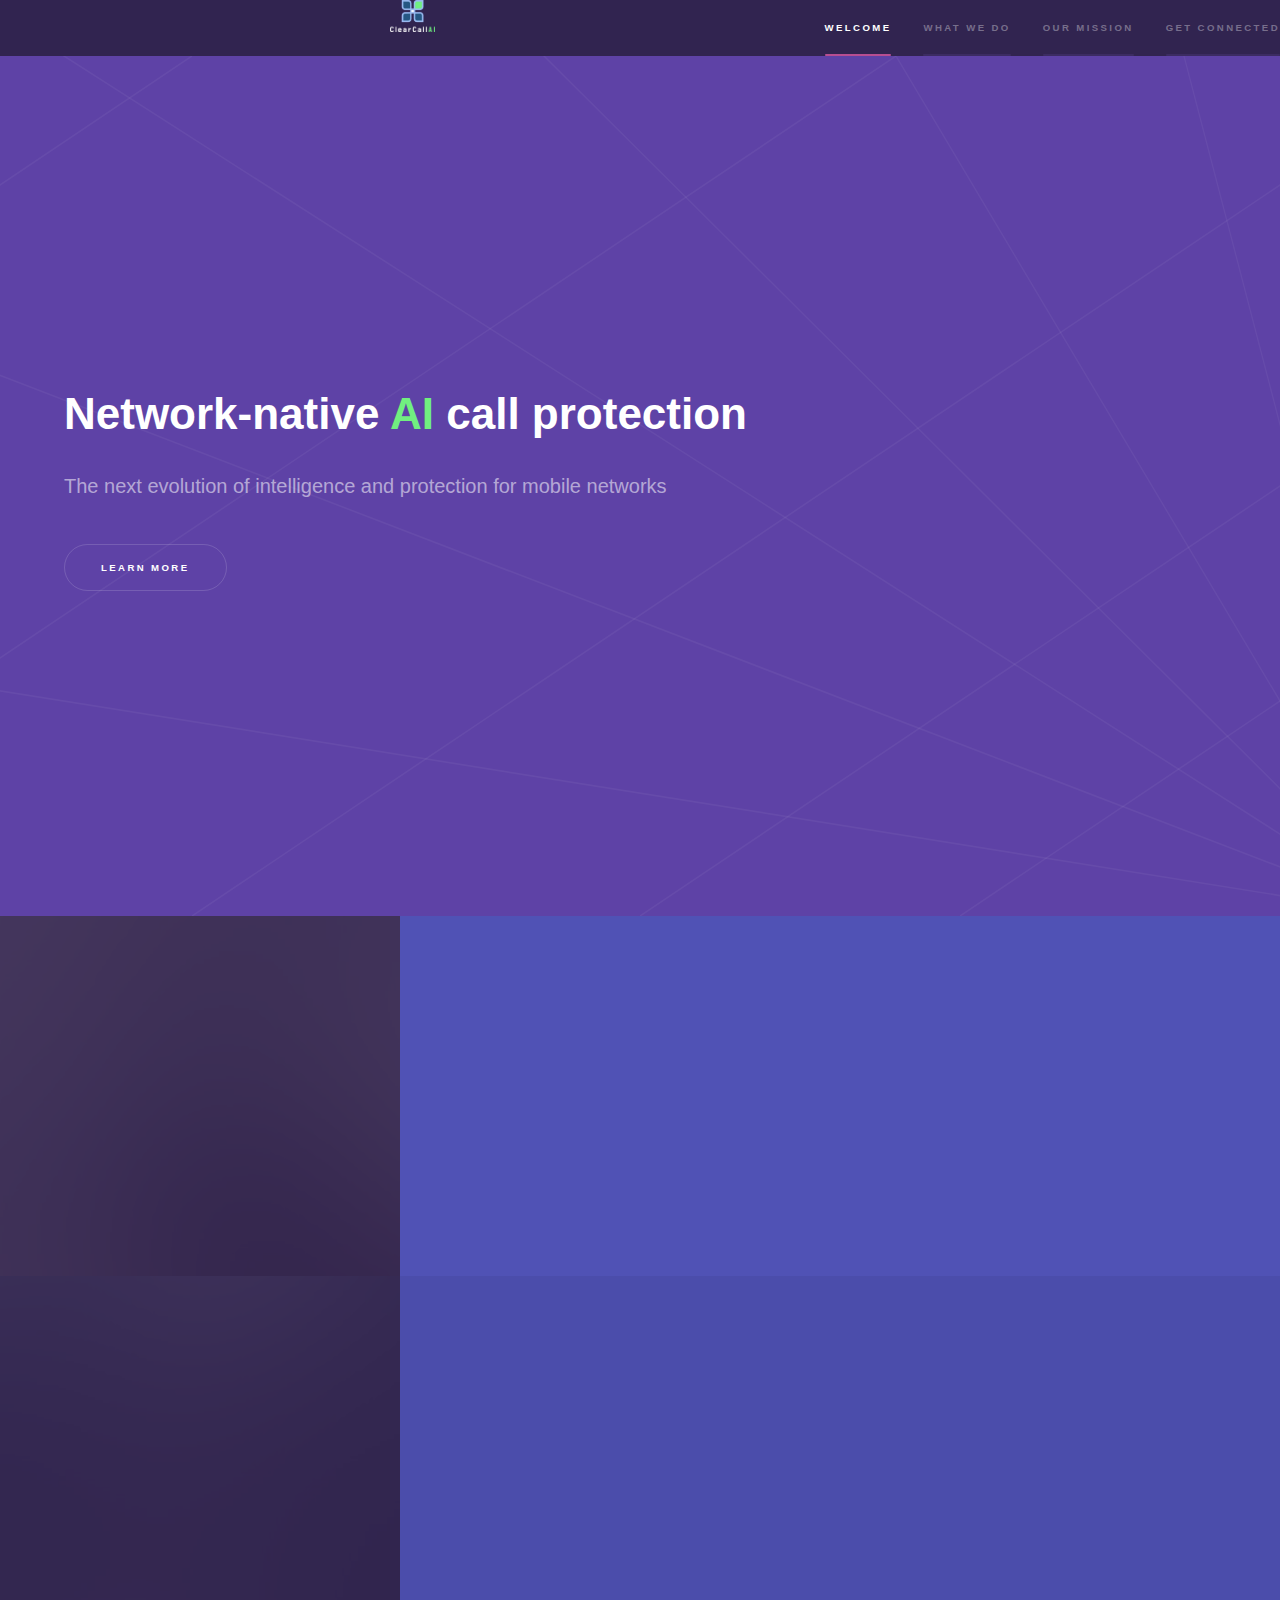
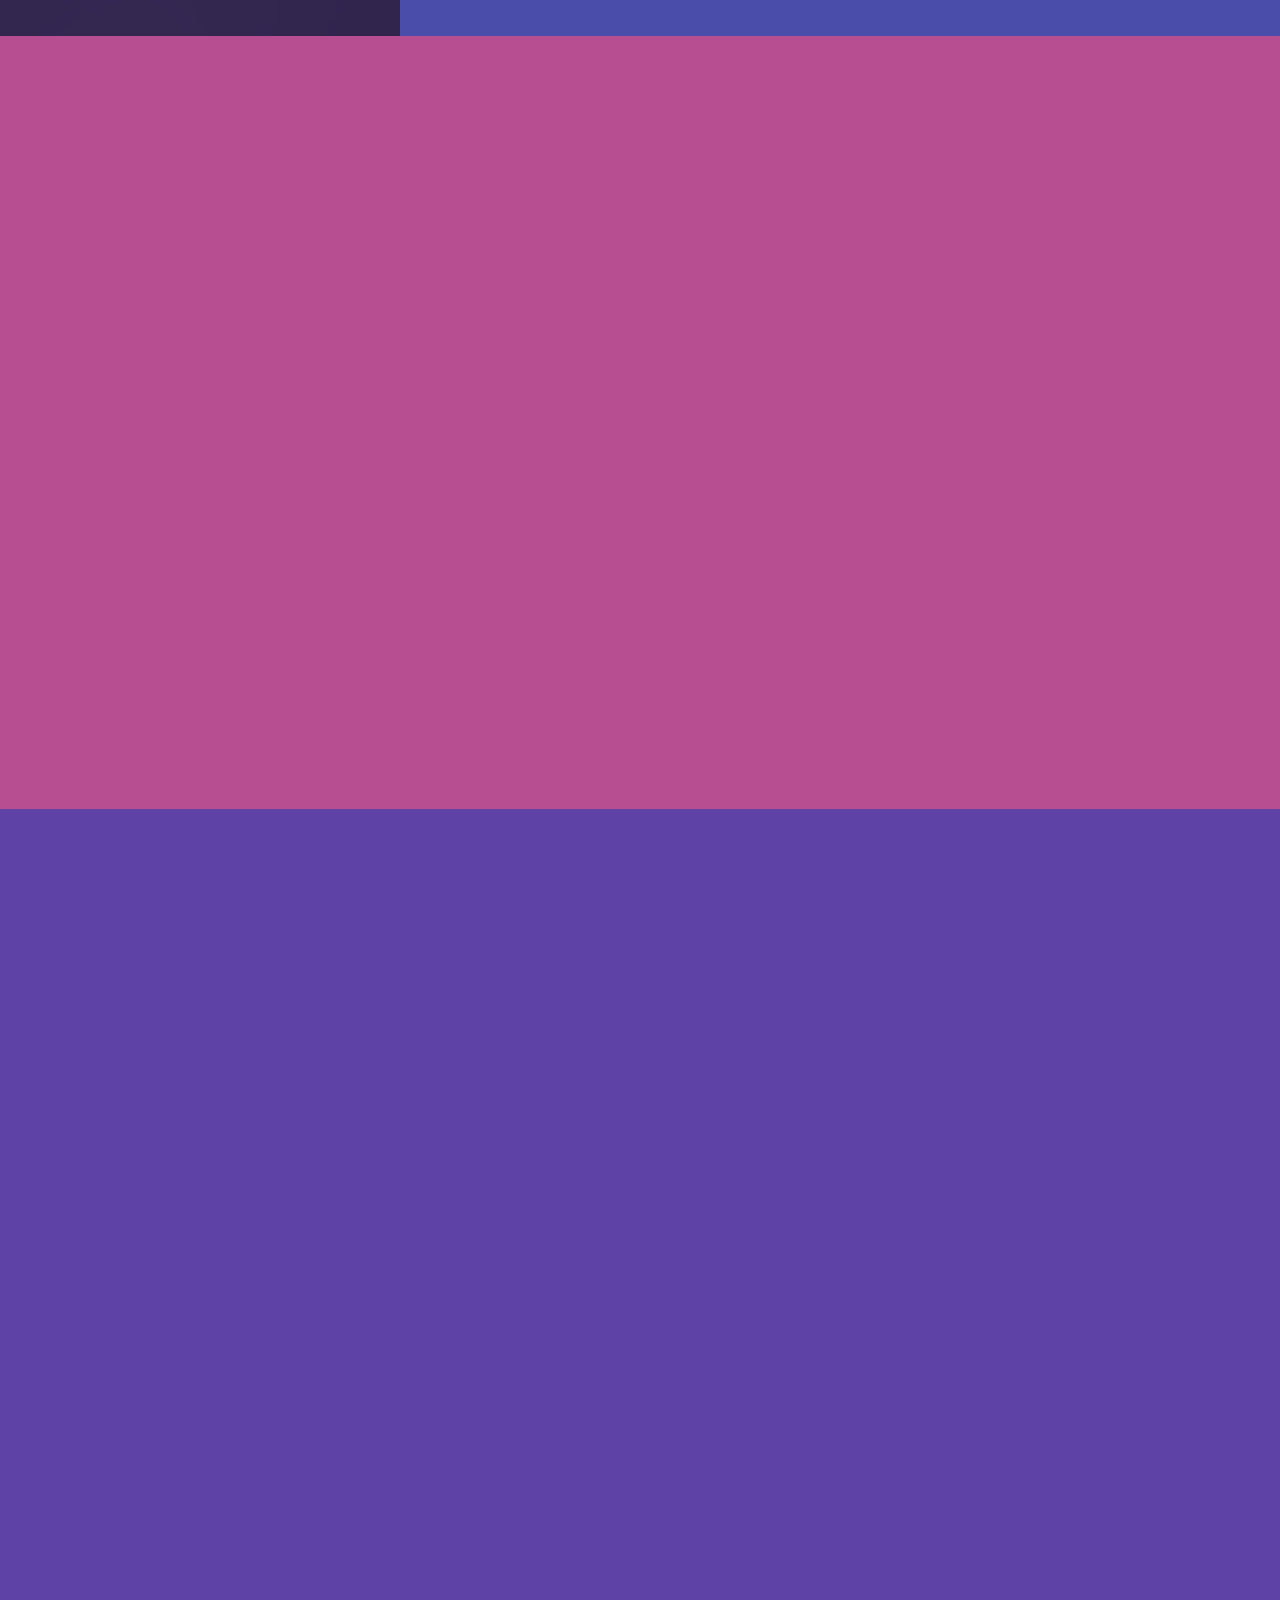
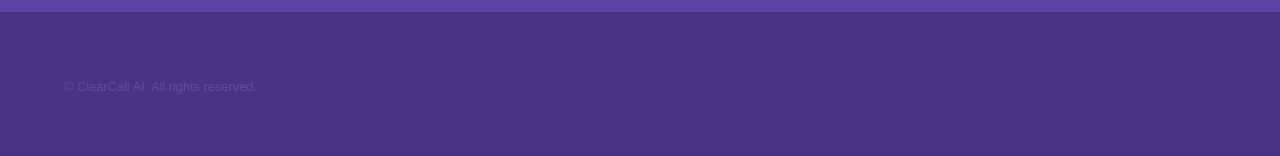
<file: index.html>
<!DOCTYPE HTML>
<html>
	<head>
		<title>ClearCall AI — Network-native AI call protection for mobile carriers</title>
		<meta name="description"
			content="AI-first, network-layer call protection that validates caller intent, blocks fraud and spam, and restores trust in mobile calls.">
		<link rel="canonical" href="https://clearcallai.app/">
		<meta name="robots" content="index,follow,max-image-preview:large">
		
		<!-- Open Graph (Facebook, LinkedIn, etc.) -->
		<meta property="og:title" content="ClearCall AI — Network-native AI call protection">
		<meta property="og:description"
			content="Validate caller intent at the network layer. Stop fraud and spam before the phone rings.">
		<meta property="og:url" content="https://clearcallai.app/">
		<meta property="og:type" content="website">
		<meta property="og:image" content="https://clearcallai.app/images/social-preview.jpg">
		<meta property="og:image:width" content="1200">
		<meta property="og:image:height" content="630">
		<meta property="og:image:alt" content="ClearCall AI network-native call protection">
		
		<!-- Favicons / PWA basics -->
		<link rel="icon" href="/favicon.ico">
		<link rel="apple-touch-icon" href="/apple-touch-icon.png">
		<meta name="theme-color" content="#193147">
	
		<meta charset="utf-8" />
		<meta name="viewport" content="width=device-width, initial-scale=1, user-scalable=no" />
		<link href="https://fonts.googleapis.com/css2?family=Do+Hyeon&display=swap" rel="stylesheet">
		<link rel="stylesheet" href="https://cdnjs.cloudflare.com/ajax/libs/font-awesome/6.4.2/css/all.min.css">
		<link rel="stylesheet" href="assets/css/main.css" />
		<noscript><link rel="stylesheet" href="assets/css/noscript.css" /></noscript>
	</head>
	<body class="is-preload">

		<!-- Sidebar -->
			<section id="sidebar">
				<div class="inner">
					<!-- Logo -->
        			<img src="images/ClearCallAI_vertical_logo_390x275.png" alt="ClearCallAI Logo" style="max-width:90%; height:auto; display:block; margin:0 auto 24px auto;"><br />
					<nav>
						<ul>
							<li><a href="#intro">Welcome</a></li>
							<li><a href="#one">What we do</a></li>
							<li><a href="#two">Our mission</a></li>
							<!--<li><a href="#three">Who we are</a></li>-->
							<li><a href="#four">Get connected</a></li>
						</ul>
					</nav>
				</div>
			</section>

		<!-- Wrapper -->
			<div id="wrapper">

				<!-- Intro -->
					<section id="intro" class="wrapper style1 fullscreen fade-up">
						<div class="inner">
							<h1>Network-native <span style="color:#71EF80;">AI</span> call protection</h1>
							<p>The next evolution of intelligence and protection for mobile networks</p>
							<ul class="actions">
								<li><a href="#one" class="button scrolly">Learn more</a></li>
							</ul>
						</div>
					</section>

				<!-- One -->
					<section id="one" class="wrapper style2 spotlights">
						<section>
							<a href="#" class="image"><img src="images/pic01.jpg" alt="" data-position="center center" /></a>
							<div class="content">
								<div class="inner">
									<h2>What we're building</h2>
									<p>AI-first mobile platform to put subscribers back in charge of their privacy, to validate the intent of every call. A safer, smarter way to connect.</p>
									<!-- <ul class="actions">
										<li><a href="generic.html" class="button">Learn more</a></li>
									</ul> -->
								</div>
							</div>
						</section>
						<section>
							<a href="#" class="image"><img src="images/pic02.jpg" alt="" data-position="top center" /></a>
							<div class="content">
								<div class="inner">
									<h2>Transform calling</h2>
									<p>Restoring trust in mobile calls by reducing spam and fraud calls.</p>
									<ul class="actions">
										<li><a href="#four" class="button scrolly">Stay in the loop</a></li>
									</ul>
								</div>
							</div>
						</section>
					</section>

				<!-- Two -->
					<section id="two" class="wrapper style3 fade-up">
						<div class="inner">
							<h2>Our	vision</h2>
							<p>Deliver intentional, verified, user-controlled calls at network layer.<br />
							From frustration & fraud risk to a trusted communication channel.</p>
							<div class="features">
								<section>
									<span class="icon solid major fa-shield-alt"></span>
									<h3>Network-Level Protection</h3>
									<p>
										Every call is evaluated at the network layer, blocking threats before they ever reach you and ensuring uncompromised security.
									</p>
								</section>
								<section>
									<span class="icon solid major fa-user-check"></span>
									<h3>User-Driven Control</h3>
									<p>
										You decide who connects. Advanced controls let you verify intent and manage your calling experience on your own terms.
									</p>
								</section>
								<section>
									<span class="icon solid major fa-fingerprint"></span>
									<h3>Trusted Caller Verification</h3>
									<p>
										AI verifies each caller’s intent, shielding you from fraud, spam, and unwanted interruptions.
									</p>
								</section>
								<section>
									<span class="icon solid major fa-eye"></span>
									<h3>Transparent Communications</h3>
									<p>
										Gain peace of mind with full visibility into who’s calling, instant validation that every connection is legitimate.
									</p>
								</section>
							</div>
							<ul class="actions">
								<li><a href="#four" class="button scrolly">Stay in the loop</a></li>
							</ul>
						</div>
					</section>

				<!-- Three -->
					<section id="four" class="wrapper style1 fade-up">
						<div class="inner">
							<h2>Stay in the loop</h2>
							<p>Send us a message and if you’d like to be kept in the loop about our progress, just tick the box!</p>
							<div class="split style1">
								<section>
									<!--<form action="#" method="POST">
										<div class="fields">
											<div class="field half">
												<label for="name">Name</label>
												<input type="text" name="name" id="name" />
											</div>
											<div class="field half">
												<label for="email">Email</label>
												<input type="text" name="email" id="email" />
											</div>
											<div class="field">
												<label for="message">Message</label>
												<textarea name="message" id="message" rows="5"></textarea>
											</div>
											<div class="field">
												<input type="checkbox" id="keep_in_touch" name="keep_in_touch" value="yes">
												<label for="keep_in_touch">Keep me in the loop with your progress.</label>
											</div>
										</div>
										<ul class="actions">
											<li><button type="submit" class="button submit">Send Message</button></li>
										</ul>
									</form>-->
									<div id="mc_embed_shell">
  
									<!--<div id="mc_embed_signup">
										<form action="https://app.us18.list-manage.com/subscribe/post?u=553b39640fa580db6c6e46388&amp;id=22d86963cd&amp;v_id=6078&amp;f_id=0006a5e6f0" method="post" id="mc-embedded-subscribe-form" name="mc-embedded-subscribe-form" class="validate" target="_self" novalidate="">
											<div id="mc_embed_signup_scroll">
												<div class="indicates-required"><span class="asterisk">*</span> indicates required</div>
												<div class="mc-field-group"><label for="mce-FNAME">First Name <span class="asterisk">*</span></label><input type="text" name="FNAME" class="required text" id="mce-FNAME" required="" value=""></div><div class="mc-field-group"><label for="mce-LNAME">Last Name </label><input type="text" name="LNAME" class=" text" id="mce-LNAME" value=""></div><div class="mc-field-group"><label for="mce-EMAIL">Email Address <span class="asterisk">*</span></label><input type="email" name="EMAIL" class="required email" id="mce-EMAIL" value="" required=""></div><div class="mc-field-group"><label for="mce-MESSAGE">Message </label><input type="text" name="MESSAGE" class=" text" id="mce-MESSAGE" value=""></div><div id="mergeRow-gdpr" class="mergeRow gdpr-mergeRow content__gdprBlock mc-field-group"><div class="content__gdpr"><label>How we use your information</label><p>ClearCall AI will use the details provided to send updates about our product, news, and occasional requests for feedback. You can unsubscribe at any time via our emails or by contacting us.</p><fieldset class="mc_fieldset gdprRequired mc-field-group" name="interestgroup_field"><label class="checkbox subfield" for="gdpr101399"><input type="checkbox" id="gdpr_101399" name="gdpr[101399]" class="gdpr" value="Y"><span>Product updates and news</span></label><label class="checkbox subfield" for="gdpr101400"><input type="checkbox" id="gdpr_101400" name="gdpr[101400]" class="gdpr" value="Y"><span>Early access and beta invites</span></label></fieldset><p>By subscribing, you consent to ClearCall AI processing your personal information to send the selected communications. We use trusted processors who act on our instructions. Your data may be processed outside your country with appropriate safeguards. You can withdraw consent or exercise your rights (access, correction, deletion) at hello@clearcallai.app. For more details, see our Privacy Notice.</p></div><div class="content__gdprLegal"><p>We use Mailchimp as our marketing platform. By clicking below to subscribe, you acknowledge that your information will be transferred to Mailchimp for processing. <a href="https://mailchimp.com/legal/terms">Learn more</a> about Mailchimp's privacy practices.</p></div></div>
											<div id="mce-responses" class="clear foot">
												<div class="response" id="mce-error-response" style="display: none;"></div>
												<div class="response" id="mce-success-response" style="display: none;"></div>
											</div>
										<div aria-hidden="true" style="position: absolute; left: -5000px;">
											/* real people should not fill this in and expect good things - do not remove this or risk form bot signups */
											<input type="text" name="b_553b39640fa580db6c6e46388_22d86963cd" tabindex="-1" value="">
										</div>
											<div class="optionalParent">
												<div class="clear foot">
													<input type="submit" name="subscribe" id="mc-embedded-subscribe" class="button" value="Subscribe">
													<p style="margin: 0px auto;"><a href="http://eepurl.com/jlQLVk" title="Mailchimp - email marketing made easy and fun"><span style="display: inline-block; background-color: transparent; border-radius: 4px;"><img class="refferal_badge" src="https://digitalasset.intuit.com/render/content/dam/intuit/mc-fe/en_us/images/intuit-mc-rewards-text-dark.svg" alt="Intuit Mailchimp" style="width: 220px; height: 40px; display: flex; padding: 2px 0px; justify-content: center; align-items: center;"></span></a></p>
												</div>
											</div>
										</div>
									</form>
									</div>
									</div>-->

									<!-- Mailchimp Signup Form -->
									<form action="https://app.us18.list-manage.com/subscribe/post?u=553b39640fa580db6c6e46388&amp;id=22d86963cd&amp;v_id=6079&amp;f_id=0006a5e6f0" method="post" id="mc-embedded-subscribe-form" name="mc-embedded-subscribe-form" class="mc-embed clear">
										<div class="fields">
											<div class="field half">
												<label for="mce-FNAME">First Name</label>
												<input type="text" name="FNAME" id="mce-FNAME" />
											</div>
											<div class="field half">
												<label for="mce-LNAME">Last Name</label>
												<input type="text" name="LNAME" id="mce-LNAME" />
											</div>
											<div class="field">
												<label for="mce-EMAIL">Email</label>
												<input type="email" name="EMAIL" id="mce-EMAIL" required inputmode="email" autocomplete="email" pattern="^[^\s@]+@[^\s@]+\.[^\s@]+$" />
											</div>
											<div class="field">
												<label for="mce-MESSAGE">Message (optional)</label>
												<textarea name="MESSAGE" id="mce-MESSAGE" rows="5"></textarea>
											</div>
											<div class="field">
												<input type="checkbox" id="gdpr_101399" name="gdpr" value="Y">
												<label for="gdpr_101399">Keep me in the loop with your progress.</label>
											</div>
										</div>
										
										<!-- Mailchimp honeypot: use the exact name from your embed -->
										 <div style="position:absolute; left:-5000px;" aria-hidden="true">
											<input type="text" name="b_553b39640fa580db6c6e46388_22d86963cd" tabindex="-1" value="">
										</div>
										<ul class="actions">
											<li><button type="submit" name="subscribe" id="mc-embedded-subscribe" class="button"> Subscribe </button></li>
										</ul>
									</form>

								</section>
								<section>
									<ul class="contact">
										<li>
											<h3>Address</h3>
											<span>Cape Town,<br />
											South Africa</span>
										</li>
										<li>
											<h3>Email</h3>
											<a id="contact-email"></a>
											<script>
											const user = "hello";
											const domain = "clearcallai.app";
											document.getElementById("contact-email").innerHTML =
												`<a href="mailto:${user}@${domain}">${user}@${domain}</a>`;
											</script>
										</li>
										<li>
											<h3>Phone</h3>
											<!-- Call and WhatsApp Secure Links -->
											<span id="call-link"></span><br>
											<span id="wa-link"></span>
											<script>
											// Your number, international format, no spaces or symbols
											const ccNumber = "27686409647";
											const displayNumber = "+27 68 640 9647";
											// Call Link (Phone Icon)
											document.getElementById("call-link").innerHTML =
												`<a href="tel:${ccNumber}" style="text-decoration:none">
												<i class="fa-solid fa-phone" aria-hidden="true"></i>
												<span class="visually-hidden">${displayNumber}</span>
												</a>`;
											// WhatsApp Link (WhatsApp Icon)
											document.getElementById("wa-link").innerHTML =
												`<a href="https://wa.me/${ccNumber}" target="_blank" rel="noopener" style="color:#25D366; text-decoration:none;">
												<i class="fa-brands fa-whatsapp" aria-hidden="true"></i>
												<span class="visually-hidden">${displayNumber}</span>
												</a>`;
											</script>


										</li>
										<li>
											<h3>Social</h3>
											<ul class="icons">
												<li><a href="#" class="icon brands fa-twitter"><span class="label">Twitter</span></a></li>
												<li><a href="#" class="icon brands fa-facebook-f"><span class="label">Facebook</span></a></li>
												<li><a href="#" class="icon brands fa-github"><span class="label">GitHub</span></a></li>
												<li><a href="#" class="icon brands fa-instagram"><span class="label">Instagram</span></a></li>
												<li><a href="#" class="icon brands fa-linkedin-in"><span class="label">LinkedIn</span></a></li>
											</ul>
										</li>
									</ul>
								</section>
							</div>
						</div>
					</section>

			</div>

		<!-- Footer -->
			<footer id="footer" class="wrapper style1-alt">
				<div class="inner">
					<ul class="menu">
						<li>&copy; ClearCall AI. All rights reserved.</li>
					</ul>
				</div>
			</footer>

		<!-- Scripts -->
			<script src="assets/js/jquery.min.js"></script>
			<script src="assets/js/jquery.scrollex.min.js"></script>
			<script src="assets/js/jquery.scrolly.min.js"></script>
			<script src="assets/js/browser.min.js"></script>
			<script src="assets/js/breakpoints.min.js"></script>
			<script src="assets/js/util.js"></script>
			<script src="assets/js/main.js"></script>

	</body>
</html>
</file>
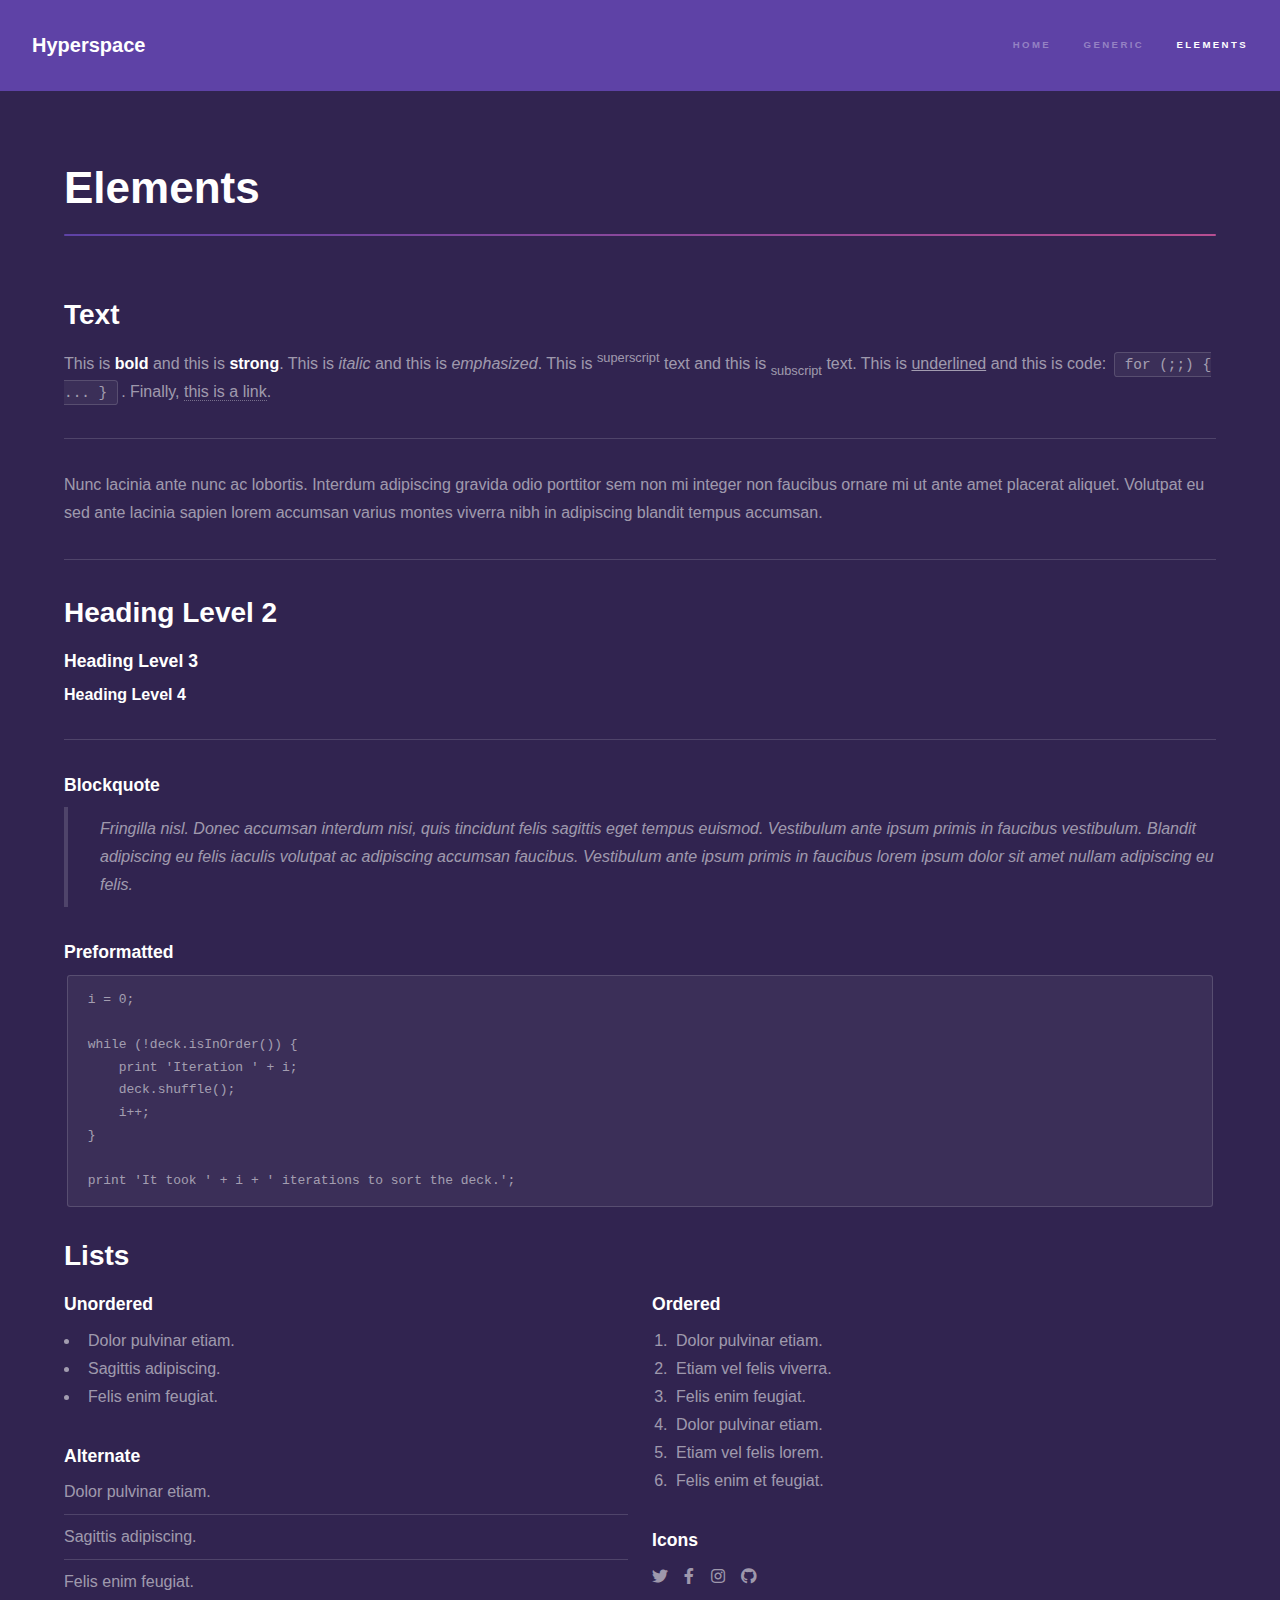
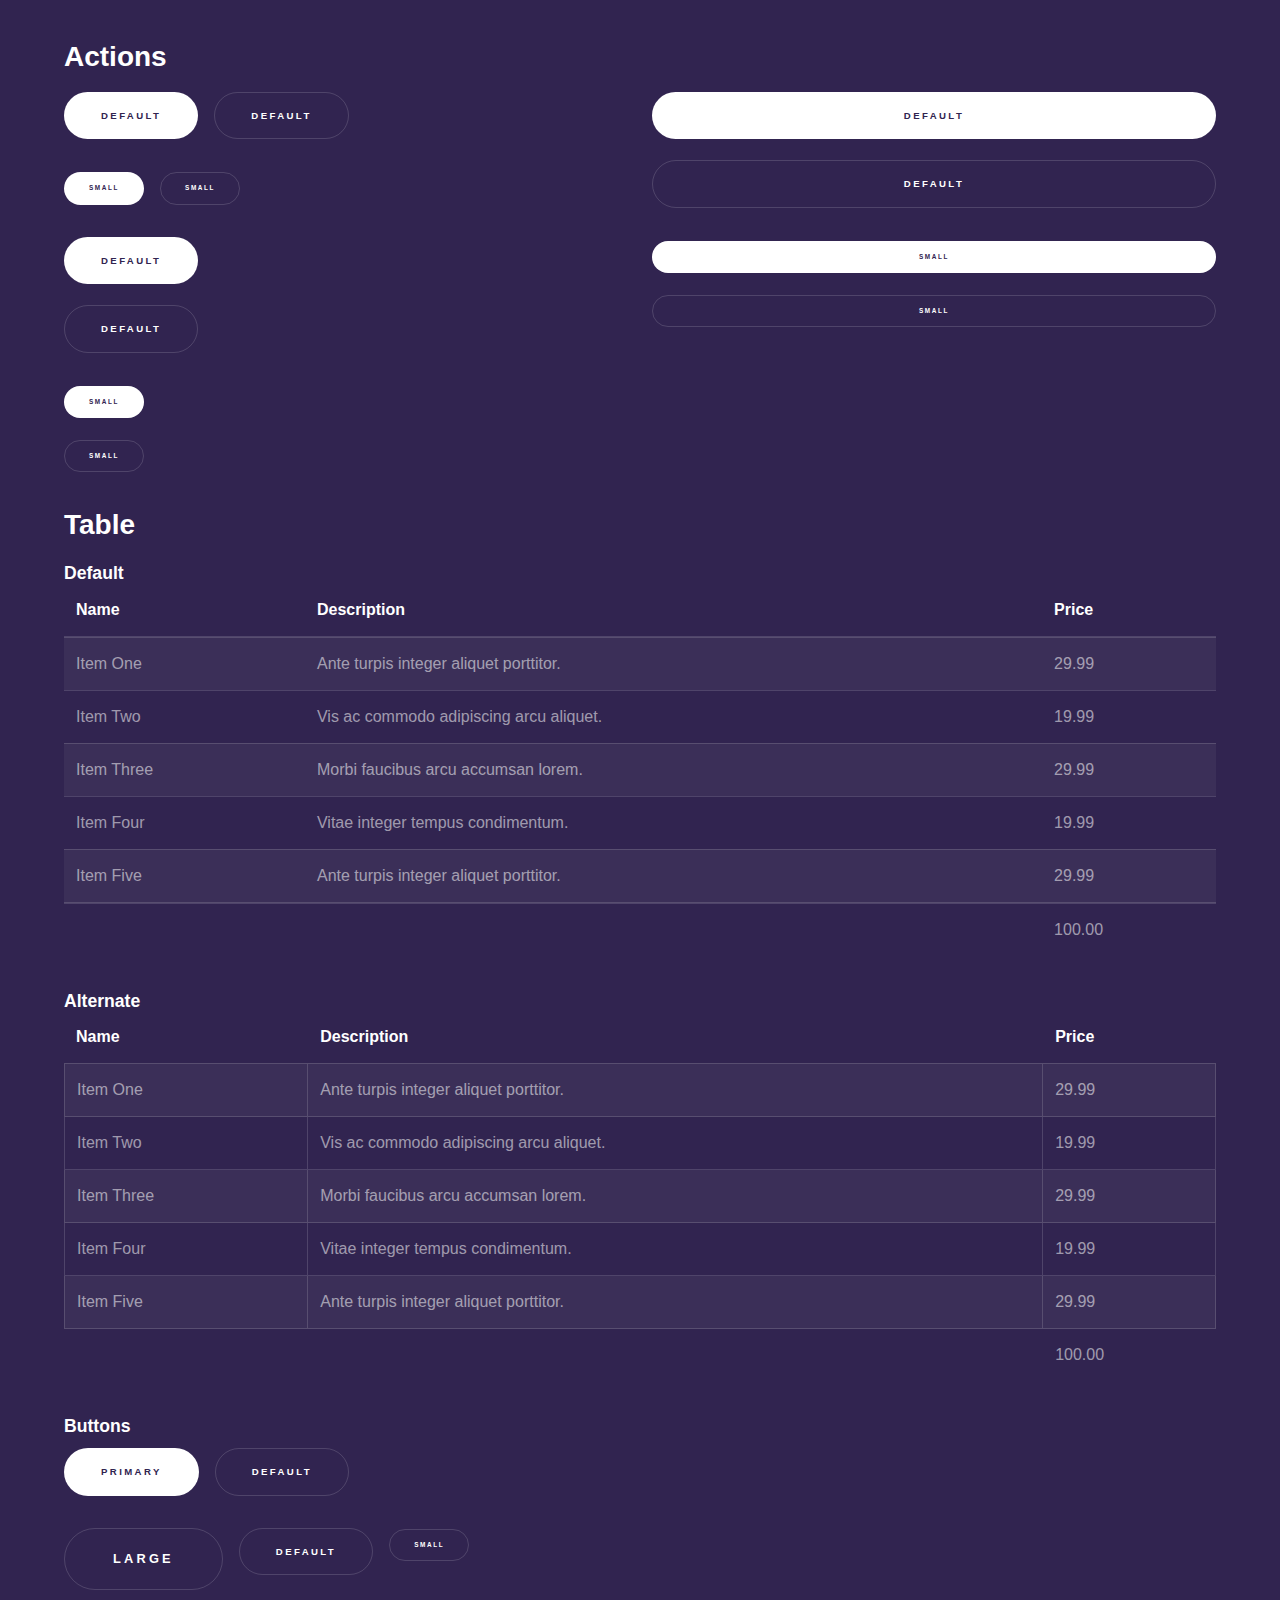
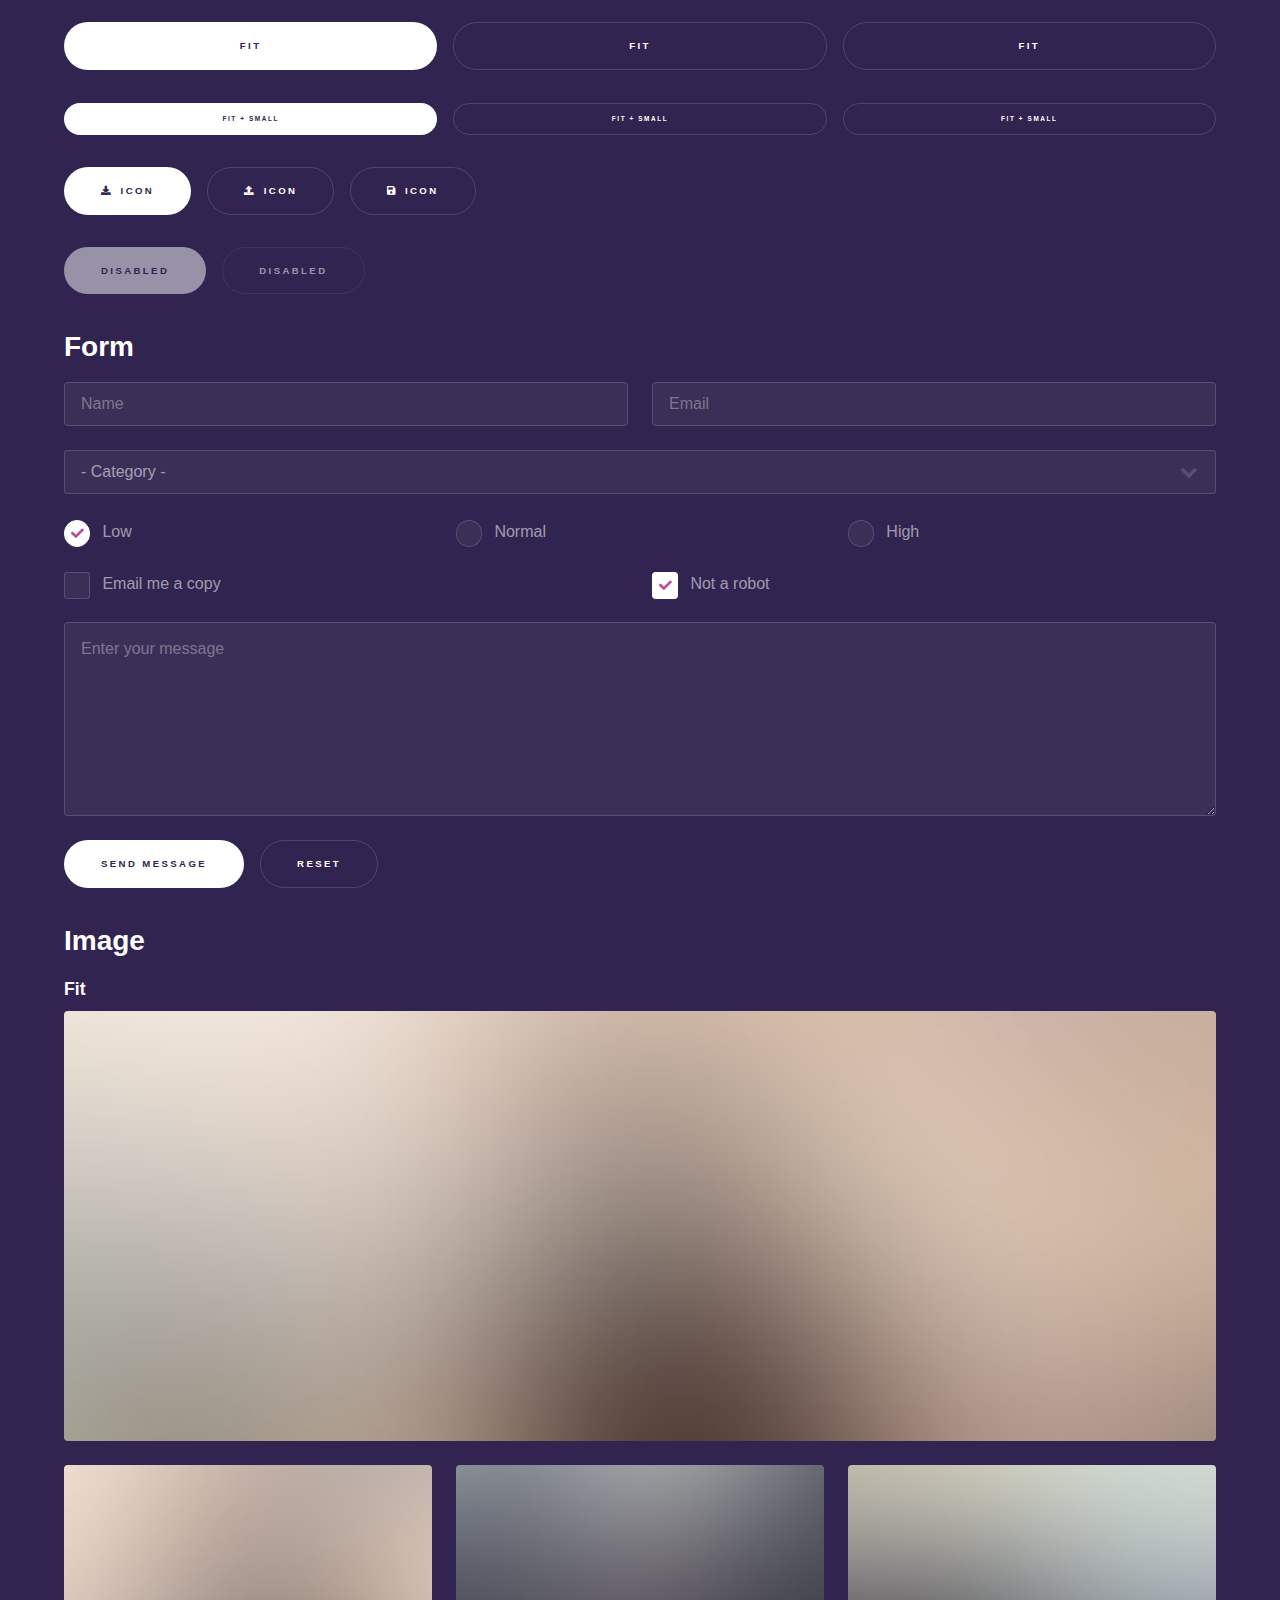
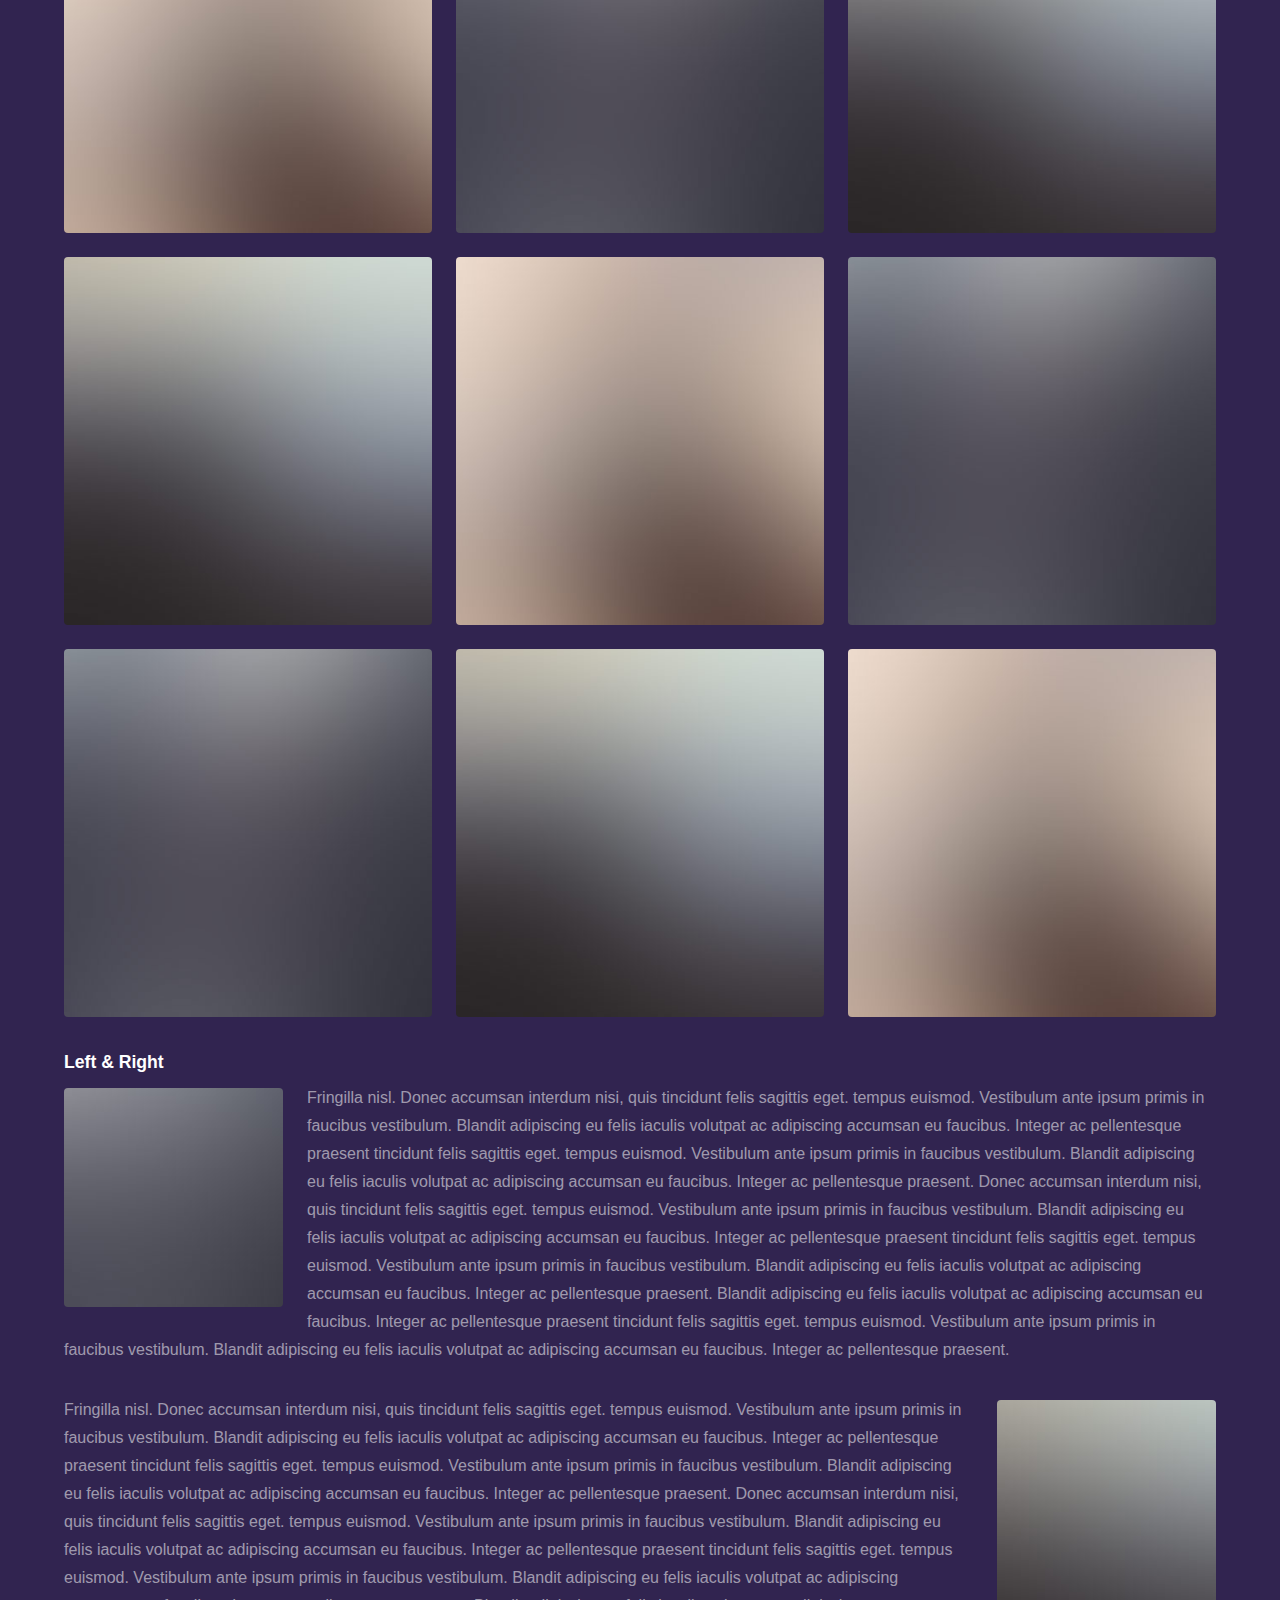
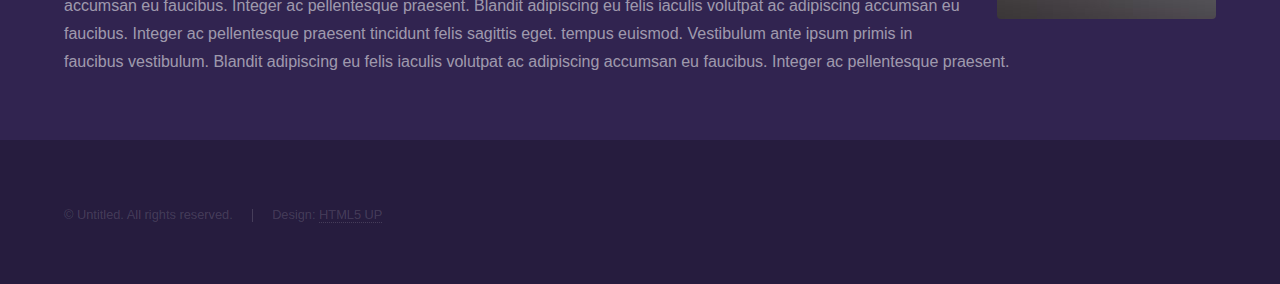
<file: elements.html>
<!DOCTYPE HTML>
<!--
	Hyperspace by HTML5 UP
	html5up.net | @ajlkn
	Free for personal and commercial use under the CCA 3.0 license (html5up.net/license)
-->
<html>
	<head>
		<title>Elements - Hyperspace by HTML5 UP</title>
		<meta charset="utf-8" />
		<meta name="viewport" content="width=device-width, initial-scale=1, user-scalable=no" />
		<link rel="stylesheet" href="assets/css/main.css" />
		<noscript><link rel="stylesheet" href="assets/css/noscript.css" /></noscript>
	</head>
	<body class="is-preload">

		<!-- Header -->
			<header id="header">
				<a href="index.html" class="title">Hyperspace</a>
				<nav>
					<ul>
						<li><a href="index.html">Home</a></li>
						<li><a href="generic.html">Generic</a></li>
						<li><a href="elements.html"  class="active">Elements</a></li>
					</ul>
				</nav>
			</header>

		<!-- Wrapper -->
			<div id="wrapper">

				<!-- Main -->
					<section id="main" class="wrapper">
						<div class="inner">
							<h1 class="major">Elements</h1>

							<!-- Text -->
								<section>
									<h2>Text</h2>
									<p>This is <b>bold</b> and this is <strong>strong</strong>. This is <i>italic</i> and this is <em>emphasized</em>.
									This is <sup>superscript</sup> text and this is <sub>subscript</sub> text.
									This is <u>underlined</u> and this is code: <code>for (;;) { ... }</code>. Finally, <a href="#">this is a link</a>.</p>
									<hr />
									<p>Nunc lacinia ante nunc ac lobortis. Interdum adipiscing gravida odio porttitor sem non mi integer non faucibus ornare mi ut ante amet placerat aliquet. Volutpat eu sed ante lacinia sapien lorem accumsan varius montes viverra nibh in adipiscing blandit tempus accumsan.</p>
									<hr />
									<h2>Heading Level 2</h2>
									<h3>Heading Level 3</h3>
									<h4>Heading Level 4</h4>
									<hr />
									<h3>Blockquote</h3>
									<blockquote>Fringilla nisl. Donec accumsan interdum nisi, quis tincidunt felis sagittis eget tempus euismod. Vestibulum ante ipsum primis in faucibus vestibulum. Blandit adipiscing eu felis iaculis volutpat ac adipiscing accumsan faucibus. Vestibulum ante ipsum primis in faucibus lorem ipsum dolor sit amet nullam adipiscing eu felis.</blockquote>
									<h3>Preformatted</h3>
									<pre><code>i = 0;

while (!deck.isInOrder()) {
    print 'Iteration ' + i;
    deck.shuffle();
    i++;
}

print 'It took ' + i + ' iterations to sort the deck.';</code></pre>
								</section>

							<!-- Lists -->
								<section>
									<h2>Lists</h2>
									<div class="row">
										<div class="col-6 col-12-medium">
											<h3>Unordered</h3>
											<ul>
												<li>Dolor pulvinar etiam.</li>
												<li>Sagittis adipiscing.</li>
												<li>Felis enim feugiat.</li>
											</ul>
											<h3>Alternate</h3>
											<ul class="alt">
												<li>Dolor pulvinar etiam.</li>
												<li>Sagittis adipiscing.</li>
												<li>Felis enim feugiat.</li>
											</ul>
										</div>
										<div class="col-6 col-12-medium">
											<h3>Ordered</h3>
											<ol>
												<li>Dolor pulvinar etiam.</li>
												<li>Etiam vel felis viverra.</li>
												<li>Felis enim feugiat.</li>
												<li>Dolor pulvinar etiam.</li>
												<li>Etiam vel felis lorem.</li>
												<li>Felis enim et feugiat.</li>
											</ol>
											<h3>Icons</h3>
											<ul class="icons">
												<li><a href="#" class="icon brands fa-twitter"><span class="label">Twitter</span></a></li>
												<li><a href="#" class="icon brands fa-facebook-f"><span class="label">Facebook</span></a></li>
												<li><a href="#" class="icon brands fa-instagram"><span class="label">Instagram</span></a></li>
												<li><a href="#" class="icon brands fa-github"><span class="label">Github</span></a></li>
											</ul>
										</div>
									</div>
									<h2>Actions</h2>
									<div class="row">
										<div class="col-6 col-12-medium">
											<ul class="actions">
												<li><a href="#" class="button primary">Default</a></li>
												<li><a href="#" class="button">Default</a></li>
											</ul>
											<ul class="actions small">
												<li><a href="#" class="button primary small">Small</a></li>
												<li><a href="#" class="button small">Small</a></li>
											</ul>
											<ul class="actions stacked">
												<li><a href="#" class="button primary">Default</a></li>
												<li><a href="#" class="button">Default</a></li>
											</ul>
											<ul class="actions stacked">
												<li><a href="#" class="button primary small">Small</a></li>
												<li><a href="#" class="button small">Small</a></li>
											</ul>
										</div>
										<div class="col-6 col-12-medium">
											<ul class="actions stacked">
												<li><a href="#" class="button primary fit">Default</a></li>
												<li><a href="#" class="button fit">Default</a></li>
											</ul>
											<ul class="actions stacked">
												<li><a href="#" class="button primary small fit">Small</a></li>
												<li><a href="#" class="button small fit">Small</a></li>
											</ul>
										</div>
									</div>
								</section>

							<!-- Table -->
								<section>
									<h2>Table</h2>
									<h3>Default</h3>
									<div class="table-wrapper">
										<table>
											<thead>
												<tr>
													<th>Name</th>
													<th>Description</th>
													<th>Price</th>
												</tr>
											</thead>
											<tbody>
												<tr>
													<td>Item One</td>
													<td>Ante turpis integer aliquet porttitor.</td>
													<td>29.99</td>
												</tr>
												<tr>
													<td>Item Two</td>
													<td>Vis ac commodo adipiscing arcu aliquet.</td>
													<td>19.99</td>
												</tr>
												<tr>
													<td>Item Three</td>
													<td> Morbi faucibus arcu accumsan lorem.</td>
													<td>29.99</td>
												</tr>
												<tr>
													<td>Item Four</td>
													<td>Vitae integer tempus condimentum.</td>
													<td>19.99</td>
												</tr>
												<tr>
													<td>Item Five</td>
													<td>Ante turpis integer aliquet porttitor.</td>
													<td>29.99</td>
												</tr>
											</tbody>
											<tfoot>
												<tr>
													<td colspan="2"></td>
													<td>100.00</td>
												</tr>
											</tfoot>
										</table>
									</div>

									<h3>Alternate</h3>
									<div class="table-wrapper">
										<table class="alt">
											<thead>
												<tr>
													<th>Name</th>
													<th>Description</th>
													<th>Price</th>
												</tr>
											</thead>
											<tbody>
												<tr>
													<td>Item One</td>
													<td>Ante turpis integer aliquet porttitor.</td>
													<td>29.99</td>
												</tr>
												<tr>
													<td>Item Two</td>
													<td>Vis ac commodo adipiscing arcu aliquet.</td>
													<td>19.99</td>
												</tr>
												<tr>
													<td>Item Three</td>
													<td> Morbi faucibus arcu accumsan lorem.</td>
													<td>29.99</td>
												</tr>
												<tr>
													<td>Item Four</td>
													<td>Vitae integer tempus condimentum.</td>
													<td>19.99</td>
												</tr>
												<tr>
													<td>Item Five</td>
													<td>Ante turpis integer aliquet porttitor.</td>
													<td>29.99</td>
												</tr>
											</tbody>
											<tfoot>
												<tr>
													<td colspan="2"></td>
													<td>100.00</td>
												</tr>
											</tfoot>
										</table>
									</div>
								</section>

							<!-- Buttons -->
								<section>
									<h3>Buttons</h3>
									<ul class="actions">
										<li><a href="#" class="button primary">Primary</a></li>
										<li><a href="#" class="button">Default</a></li>
									</ul>
									<ul class="actions">
										<li><a href="#" class="button large">Large</a></li>
										<li><a href="#" class="button">Default</a></li>
										<li><a href="#" class="button small">Small</a></li>
									</ul>
									<ul class="actions fit">
										<li><a href="#" class="button primary fit">Fit</a></li>
										<li><a href="#" class="button fit">Fit</a></li>
										<li><a href="#" class="button fit">Fit</a></li>
									</ul>
									<ul class="actions fit small">
										<li><a href="#" class="button primary fit small">Fit + Small</a></li>
										<li><a href="#" class="button fit small">Fit + Small</a></li>
										<li><a href="#" class="button fit small">Fit + Small</a></li>
									</ul>
									<ul class="actions">
										<li><a href="#" class="button primary icon solid fa-download">Icon</a></li>
										<li><a href="#" class="button icon solid fa-upload">Icon</a></li>
										<li><a href="#" class="button icon solid fa-save">Icon</a></li>
									</ul>
									<ul class="actions">
										<li><span class="button primary disabled">Disabled</span></li>
										<li><span class="button disabled">Disabled</span></li>
									</ul>
								</section>

							<!-- Form -->
								<section>
									<h2>Form</h2>
									<form method="post" action="#">
										<div class="row gtr-uniform">
											<div class="col-6 col-12-xsmall">
												<input type="text" name="demo-name" id="demo-name" value="" placeholder="Name" />
											</div>
											<div class="col-6 col-12-xsmall">
												<input type="email" name="demo-email" id="demo-email" value="" placeholder="Email" />
											</div>
											<div class="col-12">
												<select name="demo-category" id="demo-category">
													<option value="">- Category -</option>
													<option value="1">Manufacturing</option>
													<option value="1">Shipping</option>
													<option value="1">Administration</option>
													<option value="1">Human Resources</option>
												</select>
											</div>
											<div class="col-4 col-12-small">
												<input type="radio" id="demo-priority-low" name="demo-priority" checked>
												<label for="demo-priority-low">Low</label>
											</div>
											<div class="col-4 col-12-small">
												<input type="radio" id="demo-priority-normal" name="demo-priority">
												<label for="demo-priority-normal">Normal</label>
											</div>
											<div class="col-4 col-12-small">
												<input type="radio" id="demo-priority-high" name="demo-priority">
												<label for="demo-priority-high">High</label>
											</div>
											<div class="col-6 col-12-small">
												<input type="checkbox" id="demo-copy" name="demo-copy">
												<label for="demo-copy">Email me a copy</label>
											</div>
											<div class="col-6 col-12-small">
												<input type="checkbox" id="demo-human" name="demo-human" checked>
												<label for="demo-human">Not a robot</label>
											</div>
											<div class="col-12">
												<textarea name="demo-message" id="demo-message" placeholder="Enter your message" rows="6"></textarea>
											</div>
											<div class="col-12">
												<ul class="actions">
													<li><input type="submit" value="Send Message" class="primary" /></li>
													<li><input type="reset" value="Reset" /></li>
												</ul>
											</div>
										</div>
									</form>
								</section>

							<!-- Image -->
								<section>
									<h2>Image</h2>
									<h3>Fit</h3>
									<div class="box alt">
										<div class="row gtr-uniform">
											<div class="col-12"><span class="image fit"><img src="images/pic04.jpg" alt="" /></span></div>
											<div class="col-4"><span class="image fit"><img src="images/pic01.jpg" alt="" /></span></div>
											<div class="col-4"><span class="image fit"><img src="images/pic02.jpg" alt="" /></span></div>
											<div class="col-4"><span class="image fit"><img src="images/pic03.jpg" alt="" /></span></div>
											<div class="col-4"><span class="image fit"><img src="images/pic03.jpg" alt="" /></span></div>
											<div class="col-4"><span class="image fit"><img src="images/pic01.jpg" alt="" /></span></div>
											<div class="col-4"><span class="image fit"><img src="images/pic02.jpg" alt="" /></span></div>
											<div class="col-4"><span class="image fit"><img src="images/pic02.jpg" alt="" /></span></div>
											<div class="col-4"><span class="image fit"><img src="images/pic03.jpg" alt="" /></span></div>
											<div class="col-4"><span class="image fit"><img src="images/pic01.jpg" alt="" /></span></div>
										</div>
									</div>
									<h3>Left &amp; Right</h3>
									<p><span class="image left"><img src="images/pic05.jpg" alt="" /></span>Fringilla nisl. Donec accumsan interdum nisi, quis tincidunt felis sagittis eget. tempus euismod. Vestibulum ante ipsum primis in faucibus vestibulum. Blandit adipiscing eu felis iaculis volutpat ac adipiscing accumsan eu faucibus. Integer ac pellentesque praesent tincidunt felis sagittis eget. tempus euismod. Vestibulum ante ipsum primis in faucibus vestibulum. Blandit adipiscing eu felis iaculis volutpat ac adipiscing accumsan eu faucibus. Integer ac pellentesque praesent. Donec accumsan interdum nisi, quis tincidunt felis sagittis eget. tempus euismod. Vestibulum ante ipsum primis in faucibus vestibulum. Blandit adipiscing eu felis iaculis volutpat ac adipiscing accumsan eu faucibus. Integer ac pellentesque praesent tincidunt felis sagittis eget. tempus euismod. Vestibulum ante ipsum primis in faucibus vestibulum. Blandit adipiscing eu felis iaculis volutpat ac adipiscing accumsan eu faucibus. Integer ac pellentesque praesent. Blandit adipiscing eu felis iaculis volutpat ac adipiscing accumsan eu faucibus. Integer ac pellentesque praesent tincidunt felis sagittis eget. tempus euismod. Vestibulum ante ipsum primis in faucibus vestibulum. Blandit adipiscing eu felis iaculis volutpat ac adipiscing accumsan eu faucibus. Integer ac pellentesque praesent.</p>
									<p><span class="image right"><img src="images/pic06.jpg" alt="" /></span>Fringilla nisl. Donec accumsan interdum nisi, quis tincidunt felis sagittis eget. tempus euismod. Vestibulum ante ipsum primis in faucibus vestibulum. Blandit adipiscing eu felis iaculis volutpat ac adipiscing accumsan eu faucibus. Integer ac pellentesque praesent tincidunt felis sagittis eget. tempus euismod. Vestibulum ante ipsum primis in faucibus vestibulum. Blandit adipiscing eu felis iaculis volutpat ac adipiscing accumsan eu faucibus. Integer ac pellentesque praesent. Donec accumsan interdum nisi, quis tincidunt felis sagittis eget. tempus euismod. Vestibulum ante ipsum primis in faucibus vestibulum. Blandit adipiscing eu felis iaculis volutpat ac adipiscing accumsan eu faucibus. Integer ac pellentesque praesent tincidunt felis sagittis eget. tempus euismod. Vestibulum ante ipsum primis in faucibus vestibulum. Blandit adipiscing eu felis iaculis volutpat ac adipiscing accumsan eu faucibus. Integer ac pellentesque praesent. Blandit adipiscing eu felis iaculis volutpat ac adipiscing accumsan eu faucibus. Integer ac pellentesque praesent tincidunt felis sagittis eget. tempus euismod. Vestibulum ante ipsum primis in faucibus vestibulum. Blandit adipiscing eu felis iaculis volutpat ac adipiscing accumsan eu faucibus. Integer ac pellentesque praesent.</p>
								</section>

						</div>
					</section>

			</div>

		<!-- Footer -->
			<footer id="footer" class="wrapper alt">
				<div class="inner">
					<ul class="menu">
						<li>&copy; Untitled. All rights reserved.</li><li>Design: <a href="http://html5up.net">HTML5 UP</a></li>
					</ul>
				</div>
			</footer>

		<!-- Scripts -->
			<script src="assets/js/jquery.min.js"></script>
			<script src="assets/js/jquery.scrollex.min.js"></script>
			<script src="assets/js/jquery.scrolly.min.js"></script>
			<script src="assets/js/browser.min.js"></script>
			<script src="assets/js/breakpoints.min.js"></script>
			<script src="assets/js/util.js"></script>
			<script src="assets/js/main.js"></script>

	</body>
</html>
</file>
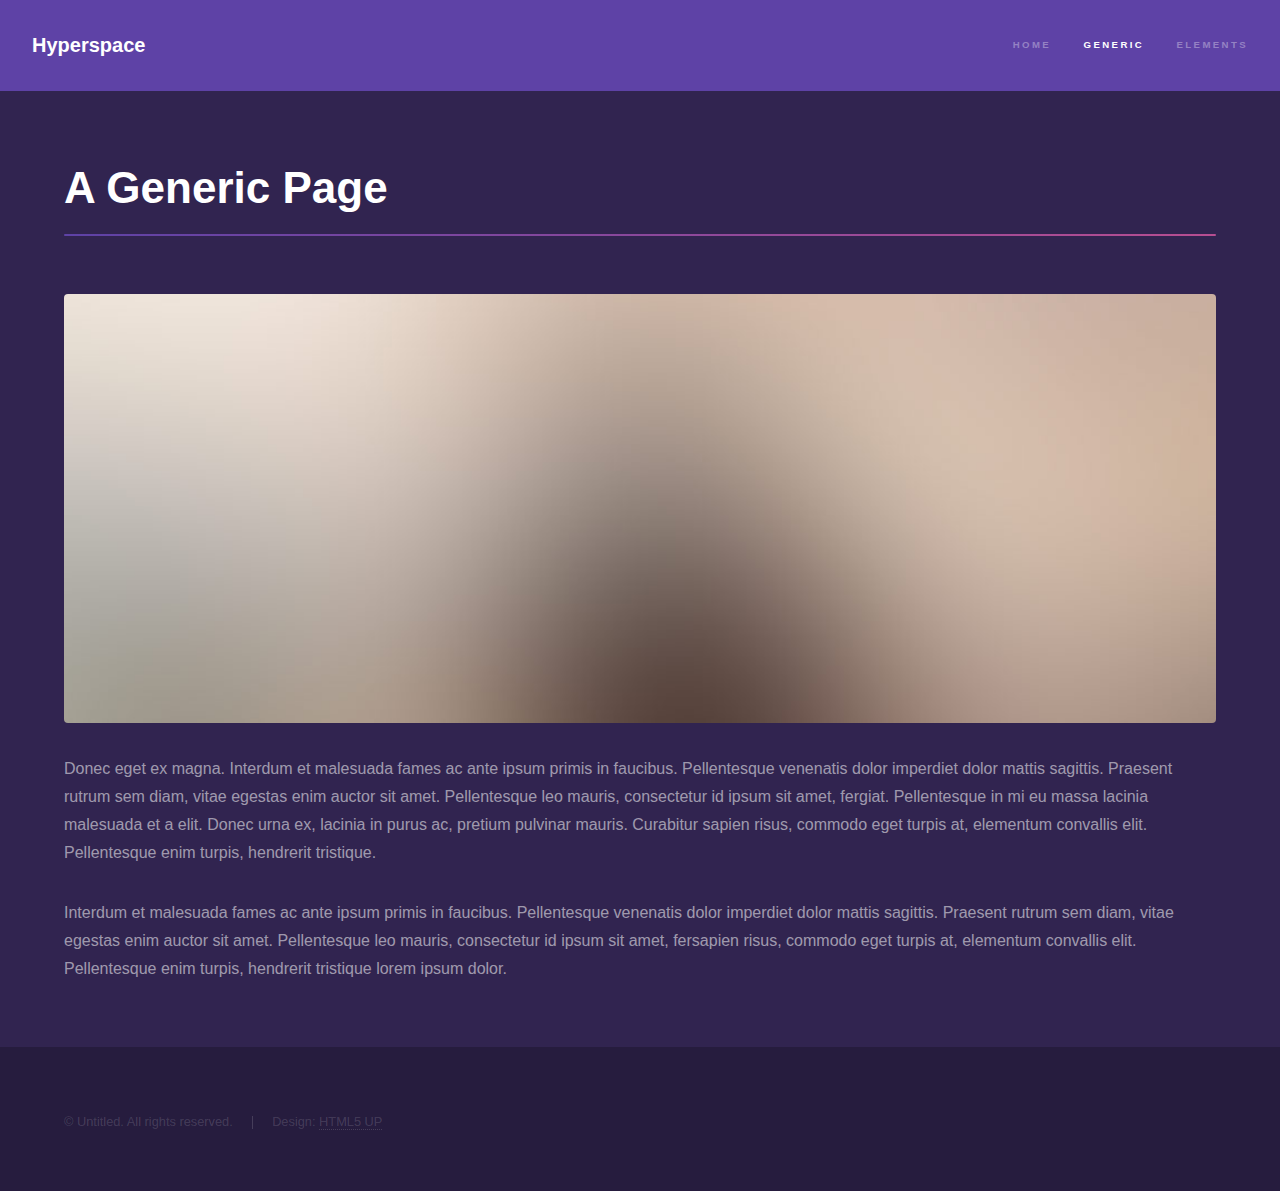
<file: generic.html>
<!DOCTYPE HTML>
<!--
	Hyperspace by HTML5 UP
	html5up.net | @ajlkn
	Free for personal and commercial use under the CCA 3.0 license (html5up.net/license)
-->
<html>
	<head>
		<title>Generic - Hyperspace by HTML5 UP</title>
		<meta charset="utf-8" />
		<meta name="viewport" content="width=device-width, initial-scale=1, user-scalable=no" />
		<link rel="stylesheet" href="assets/css/main.css" />
		<noscript><link rel="stylesheet" href="assets/css/noscript.css" /></noscript>
	</head>
	<body class="is-preload">

		<!-- Header -->
			<header id="header">
				<a href="index.html" class="title">Hyperspace</a>
				<nav>
					<ul>
						<li><a href="index.html">Home</a></li>
						<li><a href="generic.html" class="active">Generic</a></li>
						<li><a href="elements.html">Elements</a></li>
					</ul>
				</nav>
			</header>

		<!-- Wrapper -->
			<div id="wrapper">

				<!-- Main -->
					<section id="main" class="wrapper">
						<div class="inner">
							<h1 class="major">A Generic Page</h1>
							<span class="image fit"><img src="images/pic04.jpg" alt="" /></span>
							<p>Donec eget ex magna. Interdum et malesuada fames ac ante ipsum primis in faucibus. Pellentesque venenatis dolor imperdiet dolor mattis sagittis. Praesent rutrum sem diam, vitae egestas enim auctor sit amet. Pellentesque leo mauris, consectetur id ipsum sit amet, fergiat. Pellentesque in mi eu massa lacinia malesuada et a elit. Donec urna ex, lacinia in purus ac, pretium pulvinar mauris. Curabitur sapien risus, commodo eget turpis at, elementum convallis elit. Pellentesque enim turpis, hendrerit tristique.</p>
							<p>Interdum et malesuada fames ac ante ipsum primis in faucibus. Pellentesque venenatis dolor imperdiet dolor mattis sagittis. Praesent rutrum sem diam, vitae egestas enim auctor sit amet. Pellentesque leo mauris, consectetur id ipsum sit amet, fersapien risus, commodo eget turpis at, elementum convallis elit. Pellentesque enim turpis, hendrerit tristique lorem ipsum dolor.</p>
						</div>
					</section>

			</div>

		<!-- Footer -->
			<footer id="footer" class="wrapper alt">
				<div class="inner">
					<ul class="menu">
						<li>&copy; Untitled. All rights reserved.</li><li>Design: <a href="http://html5up.net">HTML5 UP</a></li>
					</ul>
				</div>
			</footer>

		<!-- Scripts -->
			<script src="assets/js/jquery.min.js"></script>
			<script src="assets/js/jquery.scrollex.min.js"></script>
			<script src="assets/js/jquery.scrolly.min.js"></script>
			<script src="assets/js/browser.min.js"></script>
			<script src="assets/js/breakpoints.min.js"></script>
			<script src="assets/js/util.js"></script>
			<script src="assets/js/main.js"></script>

	</body>
</html>
</file>
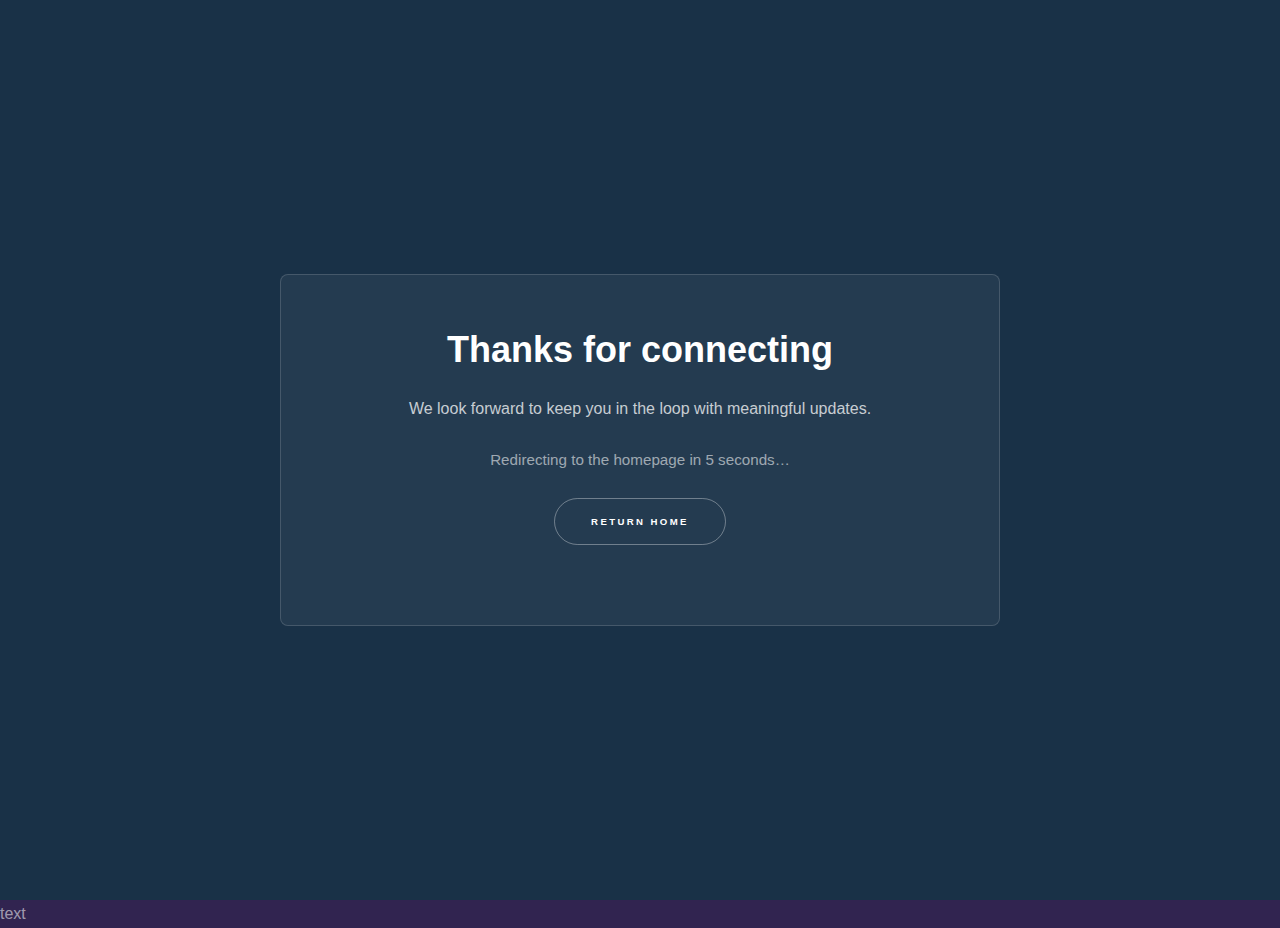
<file: thankyou.html>
<!DOCTYPE HTML>
<html>

<head>
    <title>Thank You - ClearCall AI</title>
    <meta charset="utf-8" />
    <meta name="viewport" content="width=device-width, initial-scale=1, user-scalable=no" />
    <link href="https://fonts.googleapis.com/css2?family=Do+Hyeon&display=swap" rel="stylesheet">
    <link rel="stylesheet" href="assets/css/main.css" /> <noscript>
        <link rel="stylesheet" href="assets/css/noscript.css" />
    </noscript>
    <meta http-equiv="refresh" content="5; url=/" />
    <style>
        /* Minimal additional centering/layout tweaks */
        .fullcenter {
            min-height: 100vh;
            display: flex;
            align-items: center;
            justify-content: center;
            text-align: center;
            padding: 2rem;
            background: #193147;
        }

        .card {
            max-width: 720px;
            width: 100%;
            border: 1px solid rgba(255, 255, 255, 0.15);
            border-radius: 0.5rem;
            background: rgba(255, 255, 255, 0.05);
            padding: 3rem 2rem;
        }

        .card h1 {
            margin: 0 0 0.5em 0;
            font-size: 2.25rem;
            color: #fff;
        }

        .card p {
            margin: 0 0 1.5rem 0;
            color: rgba(255, 255, 255, 0.75);
        }

        .card .muted {
            font-size: 0.95rem;
            opacity: 0.75;
        }

        .actions {
            margin-top: 1.5rem;
        }

        .actions .button {
            border-color: rgba(255, 255, 255, 0.35) !important;
        }
    </style>
</head>

<body class="is-preload">
    <div class="fullcenter">
        <div class="card">
            <h1>Thanks for connecting</h1>
            <p>We look forward to keep you in the loop with meaningful updates.</p>
            <p class="muted">Redirecting to the homepage in 5 seconds…</p>
            <ul class="actions" style="display:flex; justify-content:center;">
                <li><a href="/" class="button">Return home</a></li>
            </ul>
        </div>
    </div>
    text
<script>
  // Fallback JS redirect (in case meta refresh is blocked)
  setTimeout(function(){ window.location.href = '/'; }, 5000);
  // Remove preload class after load (match theme behavior)
  window.addEventListener('load', function () {
    document.body.classList.remove('is-preload');
  });
</script>
</body> </html>
</file>
<file: assets/css/noscript.css>
/*
	Hyperspace by HTML5 UP
	html5up.net | @ajlkn
	Free for personal and commercial use under the CCA 3.0 license (html5up.net/license)
*/

/* Spotlights */

	.spotlights > section > .image:before {
		opacity: 0 !important;
	}

	.spotlights > section > .content > .inner {
		-moz-transform: none !important;
		-webkit-transform: none !important;
		-ms-transform: none !important;
		transform: none !important;
		opacity: 1 !important;
	}

/* Wrapper */

	.wrapper > .inner {
		opacity: 1 !important;
		-moz-transform: none !important;
		-webkit-transform: none !important;
		-ms-transform: none !important;
		transform: none !important;
	}

/* Sidebar */

	#sidebar > .inner {
		opacity: 1 !important;
	}

	#sidebar nav > ul > li {
		-moz-transform: none !important;
		-webkit-transform: none !important;
		-ms-transform: none !important;
		transform: none !important;
		opacity: 1 !important;
	}
</file>
<file: assets/css/main.css>
@import url(fontawesome-all.min.css);

/*
	Hyperspace by HTML5 UP
	html5up.net | @ajlkn
	Free for personal and commercial use under the CCA 3.0 license (html5up.net/license)
*/

html, body, div, span, applet, object,
iframe, h1, h2, h3, h4, h5, h6, p, blockquote,
pre, a, abbr, acronym, address, big, cite,
code, del, dfn, em, img, ins, kbd, q, s, samp,
small, strike, strong, sub, sup, tt, var, b,
u, i, center, dl, dt, dd, ol, ul, li, fieldset,
form, label, legend, table, caption, tbody,
tfoot, thead, tr, th, td, article, aside,
canvas, details, embed, figure, figcaption,
footer, header, hgroup, menu, nav, output, ruby,
section, summary, time, mark, audio, video {
	margin: 0;
	padding: 0;
	border: 0;
	font-size: 100%;
	font: inherit;
	vertical-align: baseline;}

article, aside, details, figcaption, figure,
footer, header, hgroup, menu, nav, section {
	display: block;}

body {
	line-height: 1;
}

ol, ul {
	list-style: none;
}

blockquote, q {
	quotes: none;
}

	blockquote:before, blockquote:after, q:before, q:after {
		content: '';
		content: none;
	}

table {
	border-collapse: collapse;
	border-spacing: 0;
}

body {
	-webkit-text-size-adjust: none;
}

mark {
	background-color: transparent;
	color: inherit;
}

input::-moz-focus-inner {
	border: 0;
	padding: 0;
}

input, select, textarea {
	-moz-appearance: none;
	-webkit-appearance: none;
	-ms-appearance: none;
	appearance: none;
}

/* Basic */

	@-ms-viewport {
		width: device-width;
	}

	body {
		-ms-overflow-style: scrollbar;
	}

	@media screen and (max-width: 480px) {

		html, body {
			min-width: 320px;
		}

	}

	html {
		box-sizing: border-box;
	}

	*, *:before, *:after {
		box-sizing: inherit;
	}

	body {
		background: #312450;
	}

		body.is-preload *, body.is-preload *:before, body.is-preload *:after {
			-moz-animation: none !important;
			-webkit-animation: none !important;
			-ms-animation: none !important;
			animation: none !important;
			-moz-transition: none !important;
			-webkit-transition: none !important;
			-ms-transition: none !important;
			transition: none !important;
		}

/* Type */

	body, input, select, textarea {
		color: rgba(255, 255, 255, 0.55);
		font-family: Arial, Helvetica, sans-serif;
		font-size: 16.5pt;
		font-weight: normal;
		line-height: 1.75;
	}

		@media screen and (max-width: 1680px) {

			body, input, select, textarea {
				font-size: 13pt;
			}

		}

		@media screen and (max-width: 1280px) {

			body, input, select, textarea {
				font-size: 12pt;
			}

		}

		@media screen and (max-width: 360px) {

			body, input, select, textarea {
				font-size: 11pt;
			}

		}

	a {
		-moz-transition: color 0.2s ease, border-bottom-color 0.2s ease;
		-webkit-transition: color 0.2s ease, border-bottom-color 0.2s ease;
		-ms-transition: color 0.2s ease, border-bottom-color 0.2s ease;
		transition: color 0.2s ease, border-bottom-color 0.2s ease;
		border-bottom: dotted 1px rgba(255, 255, 255, 0.35);
		color: inherit;
		text-decoration: none;
	}

		a:hover {
			border-bottom-color: transparent;
			color: #ffffff;
		}

	strong, b {
		color: #ffffff;
		font-weight: bold;
	}

	em, i {
		font-style: italic;
	}

	p {
		margin: 0 0 2em 0;
	}

	h1, h2, h3, h4, h5, h6 {
		color: #ffffff;
		font-weight: bold;
		line-height: 1.5;
		margin: 0 0 0.5em 0;
	}

		h1 a, h2 a, h3 a, h4 a, h5 a, h6 a {
			color: inherit;
			text-decoration: none;
		}

	h1 {
		font-size: 2.75em;
	}

		h1.major {
			margin: 0 0 1.3em 0;
			position: relative;
			padding-bottom: 0.35em;
		}

			h1.major:after {
				background-image: -moz-linear-gradient(to right, #5e42a6, #b74e91);
				background-image: -webkit-linear-gradient(to right, #5e42a6, #b74e91);
				background-image: -ms-linear-gradient(to right, #5e42a6, #b74e91);
				background-image: linear-gradient(to right, #5e42a6, #b74e91);
				-moz-transition: max-width 0.2s ease;
				-webkit-transition: max-width 0.2s ease;
				-ms-transition: max-width 0.2s ease;
				transition: max-width 0.2s ease;
				border-radius: 0.2em;
				bottom: 0;
				content: '';
				height: 0.05em;
				position: absolute;
				right: 0;
				width: 100%;
			}

	h2 {
		font-size: 1.75em;
	}

	h3 {
		font-size: 1.1em;
	}

	h4 {
		font-size: 1em;
	}

	h5 {
		font-size: 0.8em;
	}

	h6 {
		font-size: 0.6em;
	}

	@media screen and (max-width: 736px) {

		h1 {
			font-size: 2em;
		}

		h2 {
			font-size: 1.25em;
		}

		h3 {
			font-size: 1em;
		}

		h4 {
			font-size: 0.8em;
		}

		h5 {
			font-size: 0.6em;
		}

		h6 {
			font-size: 0.6em;
		}

	}

	sub {
		font-size: 0.8em;
		position: relative;
		top: 0.5em;
	}

	sup {
		font-size: 0.8em;
		position: relative;
		top: -0.5em;
	}

	blockquote {
		border-left: solid 4px rgba(255, 255, 255, 0.15);
		font-style: italic;
		margin: 0 0 2em 0;
		padding: 0.5em 0 0.5em 2em;
	}

	code {
		background: rgba(255, 255, 255, 0.05);
		border-radius: 0.25em;
		border: solid 1px rgba(255, 255, 255, 0.15);
		font-family: "Courier New", monospace;
		font-size: 0.9em;
		margin: 0 0.25em;
		padding: 0.25em 0.65em;
	}

	pre {
		-webkit-overflow-scrolling: touch;
		font-family: "Courier New", monospace;
		font-size: 0.9em;
		margin: 0 0 2em 0;
	}

		pre code {
			display: block;
			line-height: 1.75em;
			padding: 1em 1.5em;
			overflow-x: auto;
		}

	hr {
		border: 0;
		border-bottom: solid 1px rgba(255, 255, 255, 0.15);
		margin: 2em 0;
	}

		hr.major {
			margin: 3em 0;
		}

	.align-left {
		text-align: left;
	}

	.align-center {
		text-align: center;
	}

	.align-right {
		text-align: right;
	}

/* Row */

	.row {
		display: flex;
		flex-wrap: wrap;
		box-sizing: border-box;
		align-items: stretch;
	}

		.row > * {
			box-sizing: border-box;
		}

		.row.gtr-uniform > * > :last-child {
			margin-bottom: 0;
		}

		.row.aln-left {
			justify-content: flex-start;
		}

		.row.aln-center {
			justify-content: center;
		}

		.row.aln-right {
			justify-content: flex-end;
		}

		.row.aln-top {
			align-items: flex-start;
		}

		.row.aln-middle {
			align-items: center;
		}

		.row.aln-bottom {
			align-items: flex-end;
		}

		.row > .imp {
			order: -1;
		}

		.row > .col-1 {
			width: 8.33333%;
		}

		.row > .off-1 {
			margin-left: 8.33333%;
		}

		.row > .col-2 {
			width: 16.66667%;
		}

		.row > .off-2 {
			margin-left: 16.66667%;
		}

		.row > .col-3 {
			width: 25%;
		}

		.row > .off-3 {
			margin-left: 25%;
		}

		.row > .col-4 {
			width: 33.33333%;
		}

		.row > .off-4 {
			margin-left: 33.33333%;
		}

		.row > .col-5 {
			width: 41.66667%;
		}

		.row > .off-5 {
			margin-left: 41.66667%;
		}

		.row > .col-6 {
			width: 50%;
		}

		.row > .off-6 {
			margin-left: 50%;
		}

		.row > .col-7 {
			width: 58.33333%;
		}

		.row > .off-7 {
			margin-left: 58.33333%;
		}

		.row > .col-8 {
			width: 66.66667%;
		}

		.row > .off-8 {
			margin-left: 66.66667%;
		}

		.row > .col-9 {
			width: 75%;
		}

		.row > .off-9 {
			margin-left: 75%;
		}

		.row > .col-10 {
			width: 83.33333%;
		}

		.row > .off-10 {
			margin-left: 83.33333%;
		}

		.row > .col-11 {
			width: 91.66667%;
		}

		.row > .off-11 {
			margin-left: 91.66667%;
		}

		.row > .col-12 {
			width: 100%;
		}

		.row > .off-12 {
			margin-left: 100%;
		}

		.row.gtr-0 {
			margin-top: 0;
			margin-left: 0em;
		}

			.row.gtr-0 > * {
				padding: 0 0 0 0em;
			}

			.row.gtr-0.gtr-uniform {
				margin-top: 0em;
			}

				.row.gtr-0.gtr-uniform > * {
					padding-top: 0em;
				}

		.row.gtr-25 {
			margin-top: 0;
			margin-left: -0.375em;
		}

			.row.gtr-25 > * {
				padding: 0 0 0 0.375em;
			}

			.row.gtr-25.gtr-uniform {
				margin-top: -0.375em;
			}

				.row.gtr-25.gtr-uniform > * {
					padding-top: 0.375em;
				}

		.row.gtr-50 {
			margin-top: 0;
			margin-left: -0.75em;
		}

			.row.gtr-50 > * {
				padding: 0 0 0 0.75em;
			}

			.row.gtr-50.gtr-uniform {
				margin-top: -0.75em;
			}

				.row.gtr-50.gtr-uniform > * {
					padding-top: 0.75em;
				}

		.row {
			margin-top: 0;
			margin-left: -1.5em;
		}

			.row > * {
				padding: 0 0 0 1.5em;
			}

			.row.gtr-uniform {
				margin-top: -1.5em;
			}

				.row.gtr-uniform > * {
					padding-top: 1.5em;
				}

		.row.gtr-150 {
			margin-top: 0;
			margin-left: -2.25em;
		}

			.row.gtr-150 > * {
				padding: 0 0 0 2.25em;
			}

			.row.gtr-150.gtr-uniform {
				margin-top: -2.25em;
			}

				.row.gtr-150.gtr-uniform > * {
					padding-top: 2.25em;
				}

		.row.gtr-200 {
			margin-top: 0;
			margin-left: -3em;
		}

			.row.gtr-200 > * {
				padding: 0 0 0 3em;
			}

			.row.gtr-200.gtr-uniform {
				margin-top: -3em;
			}

				.row.gtr-200.gtr-uniform > * {
					padding-top: 3em;
				}

		@media screen and (max-width: 1680px) {

			.row {
				display: flex;
				flex-wrap: wrap;
				box-sizing: border-box;
				align-items: stretch;
			}

				.row > * {
					box-sizing: border-box;
				}

				.row.gtr-uniform > * > :last-child {
					margin-bottom: 0;
				}

				.row.aln-left {
					justify-content: flex-start;
				}

				.row.aln-center {
					justify-content: center;
				}

				.row.aln-right {
					justify-content: flex-end;
				}

				.row.aln-top {
					align-items: flex-start;
				}

				.row.aln-middle {
					align-items: center;
				}

				.row.aln-bottom {
					align-items: flex-end;
				}

				.row > .imp-xlarge {
					order: -1;
				}

				.row > .col-1-xlarge {
					width: 8.33333%;
				}

				.row > .off-1-xlarge {
					margin-left: 8.33333%;
				}

				.row > .col-2-xlarge {
					width: 16.66667%;
				}

				.row > .off-2-xlarge {
					margin-left: 16.66667%;
				}

				.row > .col-3-xlarge {
					width: 25%;
				}

				.row > .off-3-xlarge {
					margin-left: 25%;
				}

				.row > .col-4-xlarge {
					width: 33.33333%;
				}

				.row > .off-4-xlarge {
					margin-left: 33.33333%;
				}

				.row > .col-5-xlarge {
					width: 41.66667%;
				}

				.row > .off-5-xlarge {
					margin-left: 41.66667%;
				}

				.row > .col-6-xlarge {
					width: 50%;
				}

				.row > .off-6-xlarge {
					margin-left: 50%;
				}

				.row > .col-7-xlarge {
					width: 58.33333%;
				}

				.row > .off-7-xlarge {
					margin-left: 58.33333%;
				}

				.row > .col-8-xlarge {
					width: 66.66667%;
				}

				.row > .off-8-xlarge {
					margin-left: 66.66667%;
				}

				.row > .col-9-xlarge {
					width: 75%;
				}

				.row > .off-9-xlarge {
					margin-left: 75%;
				}

				.row > .col-10-xlarge {
					width: 83.33333%;
				}

				.row > .off-10-xlarge {
					margin-left: 83.33333%;
				}

				.row > .col-11-xlarge {
					width: 91.66667%;
				}

				.row > .off-11-xlarge {
					margin-left: 91.66667%;
				}

				.row > .col-12-xlarge {
					width: 100%;
				}

				.row > .off-12-xlarge {
					margin-left: 100%;
				}

				.row.gtr-0 {
					margin-top: 0;
					margin-left: 0em;
				}

					.row.gtr-0 > * {
						padding: 0 0 0 0em;
					}

					.row.gtr-0.gtr-uniform {
						margin-top: 0em;
					}

						.row.gtr-0.gtr-uniform > * {
							padding-top: 0em;
						}

				.row.gtr-25 {
					margin-top: 0;
					margin-left: -0.375em;
				}

					.row.gtr-25 > * {
						padding: 0 0 0 0.375em;
					}

					.row.gtr-25.gtr-uniform {
						margin-top: -0.375em;
					}

						.row.gtr-25.gtr-uniform > * {
							padding-top: 0.375em;
						}

				.row.gtr-50 {
					margin-top: 0;
					margin-left: -0.75em;
				}

					.row.gtr-50 > * {
						padding: 0 0 0 0.75em;
					}

					.row.gtr-50.gtr-uniform {
						margin-top: -0.75em;
					}

						.row.gtr-50.gtr-uniform > * {
							padding-top: 0.75em;
						}

				.row {
					margin-top: 0;
					margin-left: -1.5em;
				}

					.row > * {
						padding: 0 0 0 1.5em;
					}

					.row.gtr-uniform {
						margin-top: -1.5em;
					}

						.row.gtr-uniform > * {
							padding-top: 1.5em;
						}

				.row.gtr-150 {
					margin-top: 0;
					margin-left: -2.25em;
				}

					.row.gtr-150 > * {
						padding: 0 0 0 2.25em;
					}

					.row.gtr-150.gtr-uniform {
						margin-top: -2.25em;
					}

						.row.gtr-150.gtr-uniform > * {
							padding-top: 2.25em;
						}

				.row.gtr-200 {
					margin-top: 0;
					margin-left: -3em;
				}

					.row.gtr-200 > * {
						padding: 0 0 0 3em;
					}

					.row.gtr-200.gtr-uniform {
						margin-top: -3em;
					}

						.row.gtr-200.gtr-uniform > * {
							padding-top: 3em;
						}

		}

		@media screen and (max-width: 1280px) {

			.row {
				display: flex;
				flex-wrap: wrap;
				box-sizing: border-box;
				align-items: stretch;
			}

				.row > * {
					box-sizing: border-box;
				}

				.row.gtr-uniform > * > :last-child {
					margin-bottom: 0;
				}

				.row.aln-left {
					justify-content: flex-start;
				}

				.row.aln-center {
					justify-content: center;
				}

				.row.aln-right {
					justify-content: flex-end;
				}

				.row.aln-top {
					align-items: flex-start;
				}

				.row.aln-middle {
					align-items: center;
				}

				.row.aln-bottom {
					align-items: flex-end;
				}

				.row > .imp-large {
					order: -1;
				}

				.row > .col-1-large {
					width: 8.33333%;
				}

				.row > .off-1-large {
					margin-left: 8.33333%;
				}

				.row > .col-2-large {
					width: 16.66667%;
				}

				.row > .off-2-large {
					margin-left: 16.66667%;
				}

				.row > .col-3-large {
					width: 25%;
				}

				.row > .off-3-large {
					margin-left: 25%;
				}

				.row > .col-4-large {
					width: 33.33333%;
				}

				.row > .off-4-large {
					margin-left: 33.33333%;
				}

				.row > .col-5-large {
					width: 41.66667%;
				}

				.row > .off-5-large {
					margin-left: 41.66667%;
				}

				.row > .col-6-large {
					width: 50%;
				}

				.row > .off-6-large {
					margin-left: 50%;
				}

				.row > .col-7-large {
					width: 58.33333%;
				}

				.row > .off-7-large {
					margin-left: 58.33333%;
				}

				.row > .col-8-large {
					width: 66.66667%;
				}

				.row > .off-8-large {
					margin-left: 66.66667%;
				}

				.row > .col-9-large {
					width: 75%;
				}

				.row > .off-9-large {
					margin-left: 75%;
				}

				.row > .col-10-large {
					width: 83.33333%;
				}

				.row > .off-10-large {
					margin-left: 83.33333%;
				}

				.row > .col-11-large {
					width: 91.66667%;
				}

				.row > .off-11-large {
					margin-left: 91.66667%;
				}

				.row > .col-12-large {
					width: 100%;
				}

				.row > .off-12-large {
					margin-left: 100%;
				}

				.row.gtr-0 {
					margin-top: 0;
					margin-left: 0em;
				}

					.row.gtr-0 > * {
						padding: 0 0 0 0em;
					}

					.row.gtr-0.gtr-uniform {
						margin-top: 0em;
					}

						.row.gtr-0.gtr-uniform > * {
							padding-top: 0em;
						}

				.row.gtr-25 {
					margin-top: 0;
					margin-left: -0.375em;
				}

					.row.gtr-25 > * {
						padding: 0 0 0 0.375em;
					}

					.row.gtr-25.gtr-uniform {
						margin-top: -0.375em;
					}

						.row.gtr-25.gtr-uniform > * {
							padding-top: 0.375em;
						}

				.row.gtr-50 {
					margin-top: 0;
					margin-left: -0.75em;
				}

					.row.gtr-50 > * {
						padding: 0 0 0 0.75em;
					}

					.row.gtr-50.gtr-uniform {
						margin-top: -0.75em;
					}

						.row.gtr-50.gtr-uniform > * {
							padding-top: 0.75em;
						}

				.row {
					margin-top: 0;
					margin-left: -1.5em;
				}

					.row > * {
						padding: 0 0 0 1.5em;
					}

					.row.gtr-uniform {
						margin-top: -1.5em;
					}

						.row.gtr-uniform > * {
							padding-top: 1.5em;
						}

				.row.gtr-150 {
					margin-top: 0;
					margin-left: -2.25em;
				}

					.row.gtr-150 > * {
						padding: 0 0 0 2.25em;
					}

					.row.gtr-150.gtr-uniform {
						margin-top: -2.25em;
					}

						.row.gtr-150.gtr-uniform > * {
							padding-top: 2.25em;
						}

				.row.gtr-200 {
					margin-top: 0;
					margin-left: -3em;
				}

					.row.gtr-200 > * {
						padding: 0 0 0 3em;
					}

					.row.gtr-200.gtr-uniform {
						margin-top: -3em;
					}

						.row.gtr-200.gtr-uniform > * {
							padding-top: 3em;
						}

		}

		@media screen and (max-width: 980px) {

			.row {
				display: flex;
				flex-wrap: wrap;
				box-sizing: border-box;
				align-items: stretch;
			}

				.row > * {
					box-sizing: border-box;
				}

				.row.gtr-uniform > * > :last-child {
					margin-bottom: 0;
				}

				.row.aln-left {
					justify-content: flex-start;
				}

				.row.aln-center {
					justify-content: center;
				}

				.row.aln-right {
					justify-content: flex-end;
				}

				.row.aln-top {
					align-items: flex-start;
				}

				.row.aln-middle {
					align-items: center;
				}

				.row.aln-bottom {
					align-items: flex-end;
				}

				.row > .imp-medium {
					order: -1;
				}

				.row > .col-1-medium {
					width: 8.33333%;
				}

				.row > .off-1-medium {
					margin-left: 8.33333%;
				}

				.row > .col-2-medium {
					width: 16.66667%;
				}

				.row > .off-2-medium {
					margin-left: 16.66667%;
				}

				.row > .col-3-medium {
					width: 25%;
				}

				.row > .off-3-medium {
					margin-left: 25%;
				}

				.row > .col-4-medium {
					width: 33.33333%;
				}

				.row > .off-4-medium {
					margin-left: 33.33333%;
				}

				.row > .col-5-medium {
					width: 41.66667%;
				}

				.row > .off-5-medium {
					margin-left: 41.66667%;
				}

				.row > .col-6-medium {
					width: 50%;
				}

				.row > .off-6-medium {
					margin-left: 50%;
				}

				.row > .col-7-medium {
					width: 58.33333%;
				}

				.row > .off-7-medium {
					margin-left: 58.33333%;
				}

				.row > .col-8-medium {
					width: 66.66667%;
				}

				.row > .off-8-medium {
					margin-left: 66.66667%;
				}

				.row > .col-9-medium {
					width: 75%;
				}

				.row > .off-9-medium {
					margin-left: 75%;
				}

				.row > .col-10-medium {
					width: 83.33333%;
				}

				.row > .off-10-medium {
					margin-left: 83.33333%;
				}

				.row > .col-11-medium {
					width: 91.66667%;
				}

				.row > .off-11-medium {
					margin-left: 91.66667%;
				}

				.row > .col-12-medium {
					width: 100%;
				}

				.row > .off-12-medium {
					margin-left: 100%;
				}

				.row.gtr-0 {
					margin-top: 0;
					margin-left: 0em;
				}

					.row.gtr-0 > * {
						padding: 0 0 0 0em;
					}

					.row.gtr-0.gtr-uniform {
						margin-top: 0em;
					}

						.row.gtr-0.gtr-uniform > * {
							padding-top: 0em;
						}

				.row.gtr-25 {
					margin-top: 0;
					margin-left: -0.375em;
				}

					.row.gtr-25 > * {
						padding: 0 0 0 0.375em;
					}

					.row.gtr-25.gtr-uniform {
						margin-top: -0.375em;
					}

						.row.gtr-25.gtr-uniform > * {
							padding-top: 0.375em;
						}

				.row.gtr-50 {
					margin-top: 0;
					margin-left: -0.75em;
				}

					.row.gtr-50 > * {
						padding: 0 0 0 0.75em;
					}

					.row.gtr-50.gtr-uniform {
						margin-top: -0.75em;
					}

						.row.gtr-50.gtr-uniform > * {
							padding-top: 0.75em;
						}

				.row {
					margin-top: 0;
					margin-left: -1.5em;
				}

					.row > * {
						padding: 0 0 0 1.5em;
					}

					.row.gtr-uniform {
						margin-top: -1.5em;
					}

						.row.gtr-uniform > * {
							padding-top: 1.5em;
						}

				.row.gtr-150 {
					margin-top: 0;
					margin-left: -2.25em;
				}

					.row.gtr-150 > * {
						padding: 0 0 0 2.25em;
					}

					.row.gtr-150.gtr-uniform {
						margin-top: -2.25em;
					}

						.row.gtr-150.gtr-uniform > * {
							padding-top: 2.25em;
						}

				.row.gtr-200 {
					margin-top: 0;
					margin-left: -3em;
				}

					.row.gtr-200 > * {
						padding: 0 0 0 3em;
					}

					.row.gtr-200.gtr-uniform {
						margin-top: -3em;
					}

						.row.gtr-200.gtr-uniform > * {
							padding-top: 3em;
						}

		}

		@media screen and (max-width: 736px) {

			.row {
				display: flex;
				flex-wrap: wrap;
				box-sizing: border-box;
				align-items: stretch;
			}

				.row > * {
					box-sizing: border-box;
				}

				.row.gtr-uniform > * > :last-child {
					margin-bottom: 0;
				}

				.row.aln-left {
					justify-content: flex-start;
				}

				.row.aln-center {
					justify-content: center;
				}

				.row.aln-right {
					justify-content: flex-end;
				}

				.row.aln-top {
					align-items: flex-start;
				}

				.row.aln-middle {
					align-items: center;
				}

				.row.aln-bottom {
					align-items: flex-end;
				}

				.row > .imp-small {
					order: -1;
				}

				.row > .col-1-small {
					width: 8.33333%;
				}

				.row > .off-1-small {
					margin-left: 8.33333%;
				}

				.row > .col-2-small {
					width: 16.66667%;
				}

				.row > .off-2-small {
					margin-left: 16.66667%;
				}

				.row > .col-3-small {
					width: 25%;
				}

				.row > .off-3-small {
					margin-left: 25%;
				}

				.row > .col-4-small {
					width: 33.33333%;
				}

				.row > .off-4-small {
					margin-left: 33.33333%;
				}

				.row > .col-5-small {
					width: 41.66667%;
				}

				.row > .off-5-small {
					margin-left: 41.66667%;
				}

				.row > .col-6-small {
					width: 50%;
				}

				.row > .off-6-small {
					margin-left: 50%;
				}

				.row > .col-7-small {
					width: 58.33333%;
				}

				.row > .off-7-small {
					margin-left: 58.33333%;
				}

				.row > .col-8-small {
					width: 66.66667%;
				}

				.row > .off-8-small {
					margin-left: 66.66667%;
				}

				.row > .col-9-small {
					width: 75%;
				}

				.row > .off-9-small {
					margin-left: 75%;
				}

				.row > .col-10-small {
					width: 83.33333%;
				}

				.row > .off-10-small {
					margin-left: 83.33333%;
				}

				.row > .col-11-small {
					width: 91.66667%;
				}

				.row > .off-11-small {
					margin-left: 91.66667%;
				}

				.row > .col-12-small {
					width: 100%;
				}

				.row > .off-12-small {
					margin-left: 100%;
				}

				.row.gtr-0 {
					margin-top: 0;
					margin-left: 0em;
				}

					.row.gtr-0 > * {
						padding: 0 0 0 0em;
					}

					.row.gtr-0.gtr-uniform {
						margin-top: 0em;
					}

						.row.gtr-0.gtr-uniform > * {
							padding-top: 0em;
						}

				.row.gtr-25 {
					margin-top: 0;
					margin-left: -0.375em;
				}

					.row.gtr-25 > * {
						padding: 0 0 0 0.375em;
					}

					.row.gtr-25.gtr-uniform {
						margin-top: -0.375em;
					}

						.row.gtr-25.gtr-uniform > * {
							padding-top: 0.375em;
						}

				.row.gtr-50 {
					margin-top: 0;
					margin-left: -0.75em;
				}

					.row.gtr-50 > * {
						padding: 0 0 0 0.75em;
					}

					.row.gtr-50.gtr-uniform {
						margin-top: -0.75em;
					}

						.row.gtr-50.gtr-uniform > * {
							padding-top: 0.75em;
						}

				.row {
					margin-top: 0;
					margin-left: -1.5em;
				}

					.row > * {
						padding: 0 0 0 1.5em;
					}

					.row.gtr-uniform {
						margin-top: -1.5em;
					}

						.row.gtr-uniform > * {
							padding-top: 1.5em;
						}

				.row.gtr-150 {
					margin-top: 0;
					margin-left: -2.25em;
				}

					.row.gtr-150 > * {
						padding: 0 0 0 2.25em;
					}

					.row.gtr-150.gtr-uniform {
						margin-top: -2.25em;
					}

						.row.gtr-150.gtr-uniform > * {
							padding-top: 2.25em;
						}

				.row.gtr-200 {
					margin-top: 0;
					margin-left: -3em;
				}

					.row.gtr-200 > * {
						padding: 0 0 0 3em;
					}

					.row.gtr-200.gtr-uniform {
						margin-top: -3em;
					}

						.row.gtr-200.gtr-uniform > * {
							padding-top: 3em;
						}

		}

		@media screen and (max-width: 480px) {

			.row {
				display: flex;
				flex-wrap: wrap;
				box-sizing: border-box;
				align-items: stretch;
			}

				.row > * {
					box-sizing: border-box;
				}

				.row.gtr-uniform > * > :last-child {
					margin-bottom: 0;
				}

				.row.aln-left {
					justify-content: flex-start;
				}

				.row.aln-center {
					justify-content: center;
				}

				.row.aln-right {
					justify-content: flex-end;
				}

				.row.aln-top {
					align-items: flex-start;
				}

				.row.aln-middle {
					align-items: center;
				}

				.row.aln-bottom {
					align-items: flex-end;
				}

				.row > .imp-xsmall {
					order: -1;
				}

				.row > .col-1-xsmall {
					width: 8.33333%;
				}

				.row > .off-1-xsmall {
					margin-left: 8.33333%;
				}

				.row > .col-2-xsmall {
					width: 16.66667%;
				}

				.row > .off-2-xsmall {
					margin-left: 16.66667%;
				}

				.row > .col-3-xsmall {
					width: 25%;
				}

				.row > .off-3-xsmall {
					margin-left: 25%;
				}

				.row > .col-4-xsmall {
					width: 33.33333%;
				}

				.row > .off-4-xsmall {
					margin-left: 33.33333%;
				}

				.row > .col-5-xsmall {
					width: 41.66667%;
				}

				.row > .off-5-xsmall {
					margin-left: 41.66667%;
				}

				.row > .col-6-xsmall {
					width: 50%;
				}

				.row > .off-6-xsmall {
					margin-left: 50%;
				}

				.row > .col-7-xsmall {
					width: 58.33333%;
				}

				.row > .off-7-xsmall {
					margin-left: 58.33333%;
				}

				.row > .col-8-xsmall {
					width: 66.66667%;
				}

				.row > .off-8-xsmall {
					margin-left: 66.66667%;
				}

				.row > .col-9-xsmall {
					width: 75%;
				}

				.row > .off-9-xsmall {
					margin-left: 75%;
				}

				.row > .col-10-xsmall {
					width: 83.33333%;
				}

				.row > .off-10-xsmall {
					margin-left: 83.33333%;
				}

				.row > .col-11-xsmall {
					width: 91.66667%;
				}

				.row > .off-11-xsmall {
					margin-left: 91.66667%;
				}

				.row > .col-12-xsmall {
					width: 100%;
				}

				.row > .off-12-xsmall {
					margin-left: 100%;
				}

				.row.gtr-0 {
					margin-top: 0;
					margin-left: 0em;
				}

					.row.gtr-0 > * {
						padding: 0 0 0 0em;
					}

					.row.gtr-0.gtr-uniform {
						margin-top: 0em;
					}

						.row.gtr-0.gtr-uniform > * {
							padding-top: 0em;
						}

				.row.gtr-25 {
					margin-top: 0;
					margin-left: -0.375em;
				}

					.row.gtr-25 > * {
						padding: 0 0 0 0.375em;
					}

					.row.gtr-25.gtr-uniform {
						margin-top: -0.375em;
					}

						.row.gtr-25.gtr-uniform > * {
							padding-top: 0.375em;
						}

				.row.gtr-50 {
					margin-top: 0;
					margin-left: -0.75em;
				}

					.row.gtr-50 > * {
						padding: 0 0 0 0.75em;
					}

					.row.gtr-50.gtr-uniform {
						margin-top: -0.75em;
					}

						.row.gtr-50.gtr-uniform > * {
							padding-top: 0.75em;
						}

				.row {
					margin-top: 0;
					margin-left: -1.5em;
				}

					.row > * {
						padding: 0 0 0 1.5em;
					}

					.row.gtr-uniform {
						margin-top: -1.5em;
					}

						.row.gtr-uniform > * {
							padding-top: 1.5em;
						}

				.row.gtr-150 {
					margin-top: 0;
					margin-left: -2.25em;
				}

					.row.gtr-150 > * {
						padding: 0 0 0 2.25em;
					}

					.row.gtr-150.gtr-uniform {
						margin-top: -2.25em;
					}

						.row.gtr-150.gtr-uniform > * {
							padding-top: 2.25em;
						}

				.row.gtr-200 {
					margin-top: 0;
					margin-left: -3em;
				}

					.row.gtr-200 > * {
						padding: 0 0 0 3em;
					}

					.row.gtr-200.gtr-uniform {
						margin-top: -3em;
					}

						.row.gtr-200.gtr-uniform > * {
							padding-top: 3em;
						}

		}

/* Box */

	.box {
		border-radius: 0.25em;
		border: solid 1px rgba(255, 255, 255, 0.15);
		margin-bottom: 2em;
		padding: 1.5em;
	}

		.box > :last-child,
		.box > :last-child > :last-child,
		.box > :last-child > :last-child > :last-child {
			margin-bottom: 0;
		}

		.box.alt {
			border: 0;
			border-radius: 0;
			padding: 0;
		}

/* Button */

	input[type="submit"],
	input[type="reset"],
	input[type="button"],
	button,
	.button {
		-moz-appearance: none;
		-webkit-appearance: none;
		-ms-appearance: none;
		appearance: none;
		-moz-transition: border-color 0.2s ease;
		-webkit-transition: border-color 0.2s ease;
		-ms-transition: border-color 0.2s ease;
		transition: border-color 0.2s ease;
		background-color: transparent;
		border: solid 1px !important;
		border-color: rgba(255, 255, 255, 0.15) !important;
		border-radius: 3em;
		color: #ffffff !important;
		cursor: pointer;
		display: inline-block;
		font-size: 0.6em;
		font-weight: bold;
		height: calc(4.75em + 2px);
		letter-spacing: 0.25em;
		line-height: 4.75em;
		outline: 0;
		padding: 0 3.75em;
		position: relative;
		text-align: center;
		text-decoration: none;
		text-transform: uppercase;
		white-space: nowrap;
	}

		input[type="submit"]:after,
		input[type="reset"]:after,
		input[type="button"]:after,
		button:after,
		.button:after {
			-moz-transform: scale(0.25);
			-webkit-transform: scale(0.25);
			-ms-transform: scale(0.25);
			transform: scale(0.25);
			pointer-events: none;
			-moz-transition: opacity 0.2s ease, -moz-transform 0.2s ease;
			-webkit-transition: opacity 0.2s ease, -webkit-transform 0.2s ease;
			-ms-transition: opacity 0.2s ease, -ms-transform 0.2s ease;
			transition: opacity 0.2s ease, transform 0.2s ease;
			background: #ffffff;
			border-radius: 3em;
			content: '';
			height: 100%;
			left: 0;
			opacity: 0;
			position: absolute;
			top: 0;
			width: 100%;
		}

		input[type="submit"].icon:before,
		input[type="reset"].icon:before,
		input[type="button"].icon:before,
		button.icon:before,
		.button.icon:before {
			margin-right: 0.75em;
		}

		input[type="submit"].fit,
		input[type="reset"].fit,
		input[type="button"].fit,
		button.fit,
		.button.fit {
			width: 100%;
		}

		input[type="submit"].small,
		input[type="reset"].small,
		input[type="button"].small,
		button.small,
		.button.small {
			font-size: 0.4em;
		}

		input[type="submit"].large,
		input[type="reset"].large,
		input[type="button"].large,
		button.large,
		.button.large {
			font-size: 0.8em;
		}

		input[type="submit"].primary,
		input[type="reset"].primary,
		input[type="button"].primary,
		button.primary,
		.button.primary {
			background-color: #ffffff;
			color: #312450 !important;
		}

			input[type="submit"].primary:after,
			input[type="reset"].primary:after,
			input[type="button"].primary:after,
			button.primary:after,
			.button.primary:after {
				display: none;
			}

		input[type="submit"].disabled, input[type="submit"]:disabled,
		input[type="reset"].disabled,
		input[type="reset"]:disabled,
		input[type="button"].disabled,
		input[type="button"]:disabled,
		button.disabled,
		button:disabled,
		.button.disabled,
		.button:disabled {
			cursor: default;
			opacity: 0.5;
			pointer-events: none;
		}

		input[type="submit"]:hover,
		input[type="reset"]:hover,
		input[type="button"]:hover,
		button:hover,
		.button:hover {
			border-color: rgba(255, 255, 255, 0.55) !important;
		}

			input[type="submit"]:hover:after,
			input[type="reset"]:hover:after,
			input[type="button"]:hover:after,
			button:hover:after,
			.button:hover:after {
				opacity: 0.05;
				-moz-transform: scale(1);
				-webkit-transform: scale(1);
				-ms-transform: scale(1);
				transform: scale(1);
			}

			input[type="submit"]:hover:active,
			input[type="reset"]:hover:active,
			input[type="button"]:hover:active,
			button:hover:active,
			.button:hover:active {
				border-color: #ffffff !important;
			}

				input[type="submit"]:hover:active:after,
				input[type="reset"]:hover:active:after,
				input[type="button"]:hover:active:after,
				button:hover:active:after,
				.button:hover:active:after {
					opacity: 0.1;
				}

/* Features */

	.features {
		display: -moz-flex;
		display: -webkit-flex;
		display: -ms-flex;
		display: flex;
		-moz-flex-wrap: wrap;
		-webkit-flex-wrap: wrap;
		-ms-flex-wrap: wrap;
		flex-wrap: wrap;
		border-radius: 0.25em;
		border: solid 1px rgba(255, 255, 255, 0.15);
		background: rgba(255, 255, 255, 0.05);
		margin: 0 0 2em 0;
	}

		.features section {
			padding: 3.5em 3em 1em 7em ;
			width: 50%;
			border-top: solid 1px rgba(255, 255, 255, 0.15);
			position: relative;
		}

			.features section:nth-child(-n + 2) {
				border-top-width: 0;
			}

			.features section:nth-child(2n) {
				border-left: solid 1px rgba(255, 255, 255, 0.15);
			}

			.features section .icon {
				-moz-transition: opacity 0.5s ease, -moz-transform 0.5s ease;
				-webkit-transition: opacity 0.5s ease, -webkit-transform 0.5s ease;
				-ms-transition: opacity 0.5s ease, -ms-transform 0.5s ease;
				transition: opacity 0.5s ease, transform 0.5s ease;
				-moz-transition-delay: 1s;
				-webkit-transition-delay: 1s;
				-ms-transition-delay: 1s;
				transition-delay: 1s;
				-moz-transform: scale(1);
				-webkit-transform: scale(1);
				-ms-transform: scale(1);
				transform: scale(1);
				position: absolute;
				left: 3em;
				top: 3em;
				opacity: 1;
			}

			.features section:nth-child(1) .icon {
				-moz-transition-delay: 0.15s;
				-webkit-transition-delay: 0.15s;
				-ms-transition-delay: 0.15s;
				transition-delay: 0.15s;
			}

			.features section:nth-child(2) .icon {
				-moz-transition-delay: 0.3s;
				-webkit-transition-delay: 0.3s;
				-ms-transition-delay: 0.3s;
				transition-delay: 0.3s;
			}

			.features section:nth-child(3) .icon {
				-moz-transition-delay: 0.45s;
				-webkit-transition-delay: 0.45s;
				-ms-transition-delay: 0.45s;
				transition-delay: 0.45s;
			}

			.features section:nth-child(4) .icon {
				-moz-transition-delay: 0.6s;
				-webkit-transition-delay: 0.6s;
				-ms-transition-delay: 0.6s;
				transition-delay: 0.6s;
			}

			.features section:nth-child(5) .icon {
				-moz-transition-delay: 0.75s;
				-webkit-transition-delay: 0.75s;
				-ms-transition-delay: 0.75s;
				transition-delay: 0.75s;
			}

			.features section:nth-child(6) .icon {
				-moz-transition-delay: 0.9s;
				-webkit-transition-delay: 0.9s;
				-ms-transition-delay: 0.9s;
				transition-delay: 0.9s;
			}

			.features section:nth-child(7) .icon {
				-moz-transition-delay: 1.05s;
				-webkit-transition-delay: 1.05s;
				-ms-transition-delay: 1.05s;
				transition-delay: 1.05s;
			}

			.features section:nth-child(8) .icon {
				-moz-transition-delay: 1.2s;
				-webkit-transition-delay: 1.2s;
				-ms-transition-delay: 1.2s;
				transition-delay: 1.2s;
			}

			.features section:nth-child(9) .icon {
				-moz-transition-delay: 1.35s;
				-webkit-transition-delay: 1.35s;
				-ms-transition-delay: 1.35s;
				transition-delay: 1.35s;
			}

			.features section:nth-child(10) .icon {
				-moz-transition-delay: 1.5s;
				-webkit-transition-delay: 1.5s;
				-ms-transition-delay: 1.5s;
				transition-delay: 1.5s;
			}

			.features section:nth-child(11) .icon {
				-moz-transition-delay: 1.65s;
				-webkit-transition-delay: 1.65s;
				-ms-transition-delay: 1.65s;
				transition-delay: 1.65s;
			}

			.features section:nth-child(12) .icon {
				-moz-transition-delay: 1.8s;
				-webkit-transition-delay: 1.8s;
				-ms-transition-delay: 1.8s;
				transition-delay: 1.8s;
			}

			.features section:nth-child(13) .icon {
				-moz-transition-delay: 1.95s;
				-webkit-transition-delay: 1.95s;
				-ms-transition-delay: 1.95s;
				transition-delay: 1.95s;
			}

			.features section:nth-child(14) .icon {
				-moz-transition-delay: 2.1s;
				-webkit-transition-delay: 2.1s;
				-ms-transition-delay: 2.1s;
				transition-delay: 2.1s;
			}

			.features section:nth-child(15) .icon {
				-moz-transition-delay: 2.25s;
				-webkit-transition-delay: 2.25s;
				-ms-transition-delay: 2.25s;
				transition-delay: 2.25s;
			}

			.features section:nth-child(16) .icon {
				-moz-transition-delay: 2.4s;
				-webkit-transition-delay: 2.4s;
				-ms-transition-delay: 2.4s;
				transition-delay: 2.4s;
			}

			.features section:nth-child(17) .icon {
				-moz-transition-delay: 2.55s;
				-webkit-transition-delay: 2.55s;
				-ms-transition-delay: 2.55s;
				transition-delay: 2.55s;
			}

			.features section:nth-child(18) .icon {
				-moz-transition-delay: 2.7s;
				-webkit-transition-delay: 2.7s;
				-ms-transition-delay: 2.7s;
				transition-delay: 2.7s;
			}

			.features section:nth-child(19) .icon {
				-moz-transition-delay: 2.85s;
				-webkit-transition-delay: 2.85s;
				-ms-transition-delay: 2.85s;
				transition-delay: 2.85s;
			}

			.features section:nth-child(20) .icon {
				-moz-transition-delay: 3s;
				-webkit-transition-delay: 3s;
				-ms-transition-delay: 3s;
				transition-delay: 3s;
			}

		.features.inactive section .icon {
			-moz-transform: scale(0.5);
			-webkit-transform: scale(0.5);
			-ms-transform: scale(0.5);
			transform: scale(0.5);
			opacity: 0;
		}

		@media screen and (max-width: 980px) {

			.features {
				display: block;
			}

				.features section {
					border-top-width: 1px !important;
					border-left-width: 0 !important;
					width: 100%;
				}

					.features section:first-child {
						border-top-width: 0 !important;
					}

		}

		@media screen and (max-width: 736px) {

			.features section {
				padding: 2.5em 1.5em 0.1em 5.5em ;
			}

				.features section .icon {
					left: 1.5em;
					top: 2em;
				}

		}

		@media screen and (max-width: 480px) {

			.features section {
				padding: 2em 1.5em 0.1em 1.5em ;
			}

				.features section .icon {
					left: 0;
					position: relative;
					top: 0;
				}

		}

/* Form */

	form {
		margin: 0 0 2em 0;
	}

		form > :last-child {
			margin-bottom: 0;
		}

		form > .fields {
			display: -moz-flex;
			display: -webkit-flex;
			display: -ms-flex;
			display: flex;
			-moz-flex-wrap: wrap;
			-webkit-flex-wrap: wrap;
			-ms-flex-wrap: wrap;
			flex-wrap: wrap;
			width: calc(100% + 3em);
			margin: -1.5em 0 2em -1.5em;
		}

			form > .fields > .field {
				-moz-flex-grow: 0;
				-webkit-flex-grow: 0;
				-ms-flex-grow: 0;
				flex-grow: 0;
				-moz-flex-shrink: 0;
				-webkit-flex-shrink: 0;
				-ms-flex-shrink: 0;
				flex-shrink: 0;
				padding: 1.5em 0 0 1.5em;
				width: calc(100% - 1.5em);
			}

				form > .fields > .field.half {
					width: calc(50% - 0.75em);
				}

				form > .fields > .field.third {
					width: calc(100%/3 - 0.5em);
				}

				form > .fields > .field.quarter {
					width: calc(25% - 0.375em);
				}

		@media screen and (max-width: 480px) {

			form > .fields {
				width: calc(100% + 3em);
				margin: -1.5em 0 2em -1.5em;
			}

				form > .fields > .field {
					padding: 1.5em 0 0 1.5em;
					width: calc(100% - 1.5em);
				}

					form > .fields > .field.half {
						width: calc(100% - 1.5em);
					}

					form > .fields > .field.third {
						width: calc(100% - 1.5em);
					}

					form > .fields > .field.quarter {
						width: calc(100% - 1.5em);
					}

		}

	label {
		color: #ffffff;
		font-weight: bold;
		line-height: 1.5;
		margin: 0 0 0.7em 0;
		display: block;
		font-size: 1.1em;
	}

	input[type="text"],
	input[type="password"],
	input[type="email"],
	input[type="tel"],
	select,
	textarea {
		-moz-appearance: none;
		-webkit-appearance: none;
		-ms-appearance: none;
		appearance: none;
		background: rgba(255, 255, 255, 0.05);
		border-radius: 0.25em;
		border: none;
		border: solid 1px rgba(255, 255, 255, 0.15);
		color: inherit;
		display: block;
		outline: 0;
		padding: 0 1em;
		text-decoration: none;
		width: 100%;
	}

		input[type="text"]:invalid,
		input[type="password"]:invalid,
		input[type="email"]:invalid,
		input[type="tel"]:invalid,
		select:invalid,
		textarea:invalid {
			box-shadow: none;
		}

		input[type="text"]:focus,
		input[type="password"]:focus,
		input[type="email"]:focus,
		input[type="tel"]:focus,
		select:focus,
		textarea:focus {
			border-color: #ffffff;
			box-shadow: 0 0 0 1px #ffffff;
		}

	select {
		background-image: url("data:image/svg+xml;charset=utf8,%3Csvg xmlns='http://www.w3.org/2000/svg' width='40' height='40' preserveAspectRatio='none' viewBox='0 0 40 40'%3E%3Cpath d='M9.4,12.3l10.4,10.4l10.4-10.4c0.2-0.2,0.5-0.4,0.9-0.4c0.3,0,0.6,0.1,0.9,0.4l3.3,3.3c0.2,0.2,0.4,0.5,0.4,0.9 c0,0.4-0.1,0.6-0.4,0.9L20.7,31.9c-0.2,0.2-0.5,0.4-0.9,0.4c-0.3,0-0.6-0.1-0.9-0.4L4.3,17.3c-0.2-0.2-0.4-0.5-0.4-0.9 c0-0.4,0.1-0.6,0.4-0.9l3.3-3.3c0.2-0.2,0.5-0.4,0.9-0.4S9.1,12.1,9.4,12.3z' fill='rgba(255, 255, 255, 0.15)' /%3E%3C/svg%3E");
		background-size: 1.25rem;
		background-repeat: no-repeat;
		background-position: calc(100% - 1rem) center;
		height: 2.75em;
		padding-right: 2.75em;
		text-overflow: ellipsis;
	}

		select option {
			color: #ffffff;
			background: #312450;
		}

		select:focus::-ms-value {
			background-color: transparent;
		}

		select::-ms-expand {
			display: none;
		}

	input[type="text"],
	input[type="password"],
	input[type="email"],
	select {
		height: 2.75em;
	}

	textarea {
		padding: 0.75em 1em;
	}

		body.is-ie textarea {
			min-height: 10em;
		}

	input[type="checkbox"],
	input[type="radio"] {
		-moz-appearance: none;
		-webkit-appearance: none;
		-ms-appearance: none;
		appearance: none;
		display: block;
		float: left;
		margin-right: -2em;
		opacity: 0;
		width: 1em;
		z-index: -1;
	}

		input[type="checkbox"] + label,
		input[type="radio"] + label {
			text-decoration: none;
			color: rgba(255, 255, 255, 0.55);
			cursor: pointer;
			display: inline-block;
			font-size: 1em;
			font-weight: normal;
			padding-left: 2.4em;
			padding-right: 0.75em;
			position: relative;
		}

			input[type="checkbox"] + label:before,
			input[type="radio"] + label:before {
				-moz-osx-font-smoothing: grayscale;
				-webkit-font-smoothing: antialiased;
				display: inline-block;
				font-style: normal;
				font-variant: normal;
				text-rendering: auto;
				line-height: 1;
				text-transform: none !important;
				font-family: 'Font Awesome 5 Free';
				font-weight: 900;
			}

			input[type="checkbox"] + label:before,
			input[type="radio"] + label:before {
				background: rgba(255, 255, 255, 0.05);
				border-radius: 0.25em;
				border: solid 1px rgba(255, 255, 255, 0.15);
				content: '';
				display: inline-block;
				font-size: 0.8em;
				height: 2.0625em;
				left: 0;
				line-height: 2.0625em;
				position: absolute;
				text-align: center;
				top: 0;
				width: 2.0625em;
			}

		input[type="checkbox"]:checked + label:before,
		input[type="radio"]:checked + label:before {
			background: #ffffff;
			border-color: #ffffff;
			color: #b74e91;
			content: '\f00c';
		}

		input[type="checkbox"]:focus + label:before,
		input[type="radio"]:focus + label:before {
			border-color: #ffffff;
			box-shadow: 0 0 0 1px #ffffff;
		}

	input[type="checkbox"] + label:before {
		border-radius: 0.25em;
	}

	input[type="radio"] + label:before {
		border-radius: 100%;
	}

	::-webkit-input-placeholder {
		color: rgba(255, 255, 255, 0.35) !important;
		opacity: 1.0;
	}

	:-moz-placeholder {
		color: rgba(255, 255, 255, 0.35) !important;
		opacity: 1.0;
	}

	::-moz-placeholder {
		color: rgba(255, 255, 255, 0.35) !important;
		opacity: 1.0;
	}

	:-ms-input-placeholder {
		color: rgba(255, 255, 255, 0.35) !important;
		opacity: 1.0;
	}

/* Icon */

	.icon {
		text-decoration: none;
		border-bottom: none;
		position: relative;
	}

		.icon:before {
			-moz-osx-font-smoothing: grayscale;
			-webkit-font-smoothing: antialiased;
			display: inline-block;
			font-style: normal;
			font-variant: normal;
			text-rendering: auto;
			line-height: 1;
			text-transform: none !important;
			font-family: 'Font Awesome 5 Free';
			font-weight: 400;
		}

		.icon > .label {
			display: none;
		}

		.icon:before {
			line-height: inherit;
		}

		.icon.solid:before {
			font-weight: 900;
		}

		.icon.brands:before {
			font-family: 'Font Awesome 5 Brands';
		}

		.icon.major {
			width: 2.5em;
			height: 2.5em;
			display: block;
			background: #ffffff;
			border-radius: 100%;
			color: #312450;
			text-align: center;
			line-height: 2.5em;
			margin: 0 0 1.3em 0;
		}

			.icon.major:before {
				font-size: 1.25em;
			}

				.wrapper.style1 .icon.major:before {
					color: #5e42a6;
				}

				.wrapper.style1-alt .icon.major:before {
					color: #493382;
				}

				.wrapper.style2 .icon.major:before {
					color: #5052b5;
				}

				.wrapper.style2-alt .icon.major:before {
					color: #3e4094;
				}

				.wrapper.style3 .icon.major:before {
					color: #b74e91;
				}

				.wrapper.style3-alt .icon.major:before {
					color: #953d75;
				}

/* Image */

	.image {
		border-radius: 0.25em;
		border: 0;
		display: inline-block;
		position: relative;
	}

		.image img {
			border-radius: 0.25em;
			display: block;
		}

		.image.left, .image.right {
			max-width: 40%;
		}

			.image.left img, .image.right img {
				width: 100%;
			}

		.image.left {
			float: left;
			margin: 0 1.5em 1em 0;
			top: 0.25em;
		}

		.image.right {
			float: right;
			margin: 0 0 1em 1.5em;
			top: 0.25em;
		}

		.image.fit {
			display: block;
			margin: 0 0 2em 0;
			width: 100%;
		}

			.image.fit img {
				width: 100%;
			}

		.image.main {
			display: block;
			margin: 0 0 3em 0;
			width: 100%;
		}

			.image.main img {
				width: 100%;
			}

/* List */

	ol {
		list-style: decimal;
		margin: 0 0 2em 0;
		padding-left: 1.25em;
	}

		ol li {
			padding-left: 0.25em;
		}

	ul {
		list-style: disc;
		margin: 0 0 2em 0;
		padding-left: 1em;
	}

		ul li {
			padding-left: 0.5em;
		}

		ul.alt {
			list-style: none;
			padding-left: 0;
		}

			ul.alt li {
				border-top: solid 1px rgba(255, 255, 255, 0.15);
				padding: 0.5em 0;
			}

				ul.alt li:first-child {
					border-top: 0;
					padding-top: 0;
				}

	dl {
		margin: 0 0 2em 0;
	}

		dl dt {
			display: block;
			font-weight: bold;
			margin: 0 0 1em 0;
		}

		dl dd {
			margin-left: 2em;
		}

/* Actions */

	ul.actions {
		display: -moz-flex;
		display: -webkit-flex;
		display: -ms-flex;
		display: flex;
		cursor: default;
		list-style: none;
		margin-left: -1em;
		padding-left: 0;
	}

		ul.actions li {
			padding: 0 0 0 1em;
			vertical-align: middle;
		}

		ul.actions.special {
			-moz-justify-content: center;
			-webkit-justify-content: center;
			-ms-justify-content: center;
			justify-content: center;
			width: 100%;
			margin-left: 0;
		}

			ul.actions.special li:first-child {
				padding-left: 0;
			}

		ul.actions.stacked {
			-moz-flex-direction: column;
			-webkit-flex-direction: column;
			-ms-flex-direction: column;
			flex-direction: column;
			margin-left: 0;
		}

			ul.actions.stacked li {
				padding: 1.3em 0 0 0;
			}

				ul.actions.stacked li:first-child {
					padding-top: 0;
				}

		ul.actions.fit {
			width: calc(100% + 1em);
		}

			ul.actions.fit li {
				-moz-flex-grow: 1;
				-webkit-flex-grow: 1;
				-ms-flex-grow: 1;
				flex-grow: 1;
				-moz-flex-shrink: 1;
				-webkit-flex-shrink: 1;
				-ms-flex-shrink: 1;
				flex-shrink: 1;
				width: 100%;
			}

				ul.actions.fit li > * {
					width: 100%;
				}

			ul.actions.fit.stacked {
				width: 100%;
			}

		@media screen and (max-width: 480px) {

			ul.actions:not(.fixed) {
				-moz-flex-direction: column;
				-webkit-flex-direction: column;
				-ms-flex-direction: column;
				flex-direction: column;
				margin-left: 0;
				width: 100% !important;
			}

				ul.actions:not(.fixed) li {
					-moz-flex-grow: 1;
					-webkit-flex-grow: 1;
					-ms-flex-grow: 1;
					flex-grow: 1;
					-moz-flex-shrink: 1;
					-webkit-flex-shrink: 1;
					-ms-flex-shrink: 1;
					flex-shrink: 1;
					padding: 1em 0 0 0;
					text-align: center;
					width: 100%;
				}

					ul.actions:not(.fixed) li > * {
						width: 100%;
					}

					ul.actions:not(.fixed) li:first-child {
						padding-top: 0;
					}

					ul.actions:not(.fixed) li input[type="submit"],
					ul.actions:not(.fixed) li input[type="reset"],
					ul.actions:not(.fixed) li input[type="button"],
					ul.actions:not(.fixed) li button,
					ul.actions:not(.fixed) li .button {
						width: 100%;
					}

						ul.actions:not(.fixed) li input[type="submit"].icon:before,
						ul.actions:not(.fixed) li input[type="reset"].icon:before,
						ul.actions:not(.fixed) li input[type="button"].icon:before,
						ul.actions:not(.fixed) li button.icon:before,
						ul.actions:not(.fixed) li .button.icon:before {
							margin-left: -0.5rem;
						}

		}

/* Contact */

	ul.contact {
		list-style: none;
		padding: 0;
	}

		ul.contact > li {
			padding: 0;
			margin: 1.5em 0 0 0;
		}

			ul.contact > li:first-child {
				margin-top: 0;
			}

/* Icons */

	ul.icons {
		cursor: default;
		list-style: none;
		padding-left: 0;
	}

		ul.icons li {
			display: inline-block;
			padding: 0 0.75em 0 0;
		}

			ul.icons li:last-child {
				padding-right: 0;
			}

			ul.icons li > a, ul.icons li > span {
				border: 0;
			}

				ul.icons li > a .label, ul.icons li > span .label {
					display: none;
				}

/* Menu */

	ul.menu {
		list-style: none;
		padding: 0;
	}

		ul.menu > li {
			border-left: solid 1px rgba(255, 255, 255, 0.15);
			display: inline-block;
			line-height: 1;
			margin-left: 1.5em;
			padding: 0 0 0 1.5em;
		}

			ul.menu > li:first-child {
				border-left: 0;
				margin: 0;
				padding-left: 0;
			}

		@media screen and (max-width: 480px) {

			ul.menu > li {
				border-left: 0;
				display: block;
				line-height: inherit;
				margin: 0.5em 0 0 0;
				padding-left: 0;
			}

		}

/* Section/Article */

	section.special, article.special {
		text-align: center;
	}

	header p {
		color: rgba(255, 255, 255, 0.35);
		position: relative;
		margin: 0 0 1.5em 0;
	}

	header h2 + p {
		font-size: 1.25em;
		margin-top: -1em;
		line-height: 1.5em;
	}

	header h3 + p {
		font-size: 1.1em;
		margin-top: -0.8em;
		line-height: 1.5em;
	}

	header h4 + p,
	header h5 + p,
	header h6 + p {
		font-size: 0.9em;
		margin-top: -0.6em;
		line-height: 1.5em;
	}

/* Split */

	.split {
		display: -moz-flex;
		display: -webkit-flex;
		display: -ms-flex;
		display: flex;
	}

		.split > * {
			width: calc(50% - 2.5em);
		}

		.split > :nth-child(2n - 1) {
			padding-right: 2.5em;
			border-right: solid 1px rgba(255, 255, 255, 0.15);
		}

		.split > :nth-child(2n) {
			padding-left: 2.5em;
		}

		.split.style1 > :nth-child(2n - 1) {
			width: calc(66.66666% - 2.5em);
		}

		.split.style1 > :nth-child(2n) {
			width: calc(33.33333% - 2.5em);
		}

		@media screen and (max-width: 1680px) {

			.split > * {
				width: calc(50% - 2em);
			}

			.split > :nth-child(2n - 1) {
				padding-right: 2em;
			}

			.split > :nth-child(2n) {
				padding-left: 2em;
			}

			.split.style1 > :nth-child(2n - 1) {
				width: calc(66.66666% - 2em);
			}

			.split.style1 > :nth-child(2n) {
				width: calc(33.33333% - 2em);
			}

		}

		@media screen and (max-width: 980px) {

			.split {
				display: block;
			}

				.split > * {
					border-top: solid 1px rgba(255, 255, 255, 0.15);
					margin: 4em 0 0 0;
					padding: 4em 0 0 0;
					width: 100% !important;
				}

				.split > :nth-child(2n - 1) {
					border-right: 0;
					padding-right: 0;
				}

				.split > :nth-child(2n) {
					padding-left: 0;
				}

				.split > :first-child {
					border-top: 0;
					margin-top: 0;
					padding-top: 0;
				}

		}

		@media screen and (max-width: 736px) {

			.split > * {
				margin: 3em 0 0 0;
				padding: 3em 0 0 0;
			}

		}

/* Spotlights */

	.spotlights > section {
		display: -moz-flex;
		display: -webkit-flex;
		display: -ms-flex;
		display: flex;
		-moz-flex-direction: row;
		-webkit-flex-direction: row;
		-ms-flex-direction: row;
		flex-direction: row;
		min-height: 22.5em;
	}

		body.is-ie .spotlights > section {
			min-height: 0;
		}

		.spotlights > section > .image {
			background-position: center center;
			background-size: cover;
			border-radius: 0;
			display: block;
			position: relative;
			width: 25em;
		}

			.spotlights > section > .image img {
				border-radius: 0;
				display: block;
			}

			.spotlights > section > .image:before {
				-moz-transition: opacity 1s ease;
				-webkit-transition: opacity 1s ease;
				-ms-transition: opacity 1s ease;
				transition: opacity 1s ease;
				background: rgba(49, 36, 80, 0.9);
				content: '';
				display: block;
				height: 100%;
				left: 0;
				opacity: 0;
				position: absolute;
				top: 0;
				width: 100%;
			}

		.spotlights > section > .content {
			padding: 4em 5em 2em 5em ;
			display: -moz-flex;
			display: -webkit-flex;
			display: -ms-flex;
			display: flex;
			-moz-flex-direction: column;
			-webkit-flex-direction: column;
			-ms-flex-direction: column;
			flex-direction: column;
			-moz-justify-content: center;
			-webkit-justify-content: center;
			-ms-justify-content: center;
			justify-content: center;
			width: 50em;
			-ms-flex: 1;
		}

			.spotlights > section > .content > .inner {
				-moz-transform: translateX(0) translateY(0);
				-webkit-transform: translateX(0) translateY(0);
				-ms-transform: translateX(0) translateY(0);
				transform: translateX(0) translateY(0);
				-moz-transition: opacity 1s ease, -moz-transform 1s ease;
				-webkit-transition: opacity 1s ease, -webkit-transform 1s ease;
				-ms-transition: opacity 1s ease, -ms-transform 1s ease;
				transition: opacity 1s ease, transform 1s ease;
				opacity: 1;
			}

		.spotlights > section:nth-child(2) {
			background-color: rgba(0, 0, 0, 0.05);
		}

		.spotlights > section:nth-child(3) {
			background-color: rgba(0, 0, 0, 0.1);
		}

		.spotlights > section.inactive > .image:before,
		body.is-preload .spotlights > section > .image:before {
			opacity: 1;
		}

		.spotlights > section.inactive > .content > .inner,
		body.is-preload .spotlights > section > .content > .inner {
			-moz-transform: translateX(-1em);
			-webkit-transform: translateX(-1em);
			-ms-transform: translateX(-1em);
			transform: translateX(-1em);
			opacity: 0;
		}

		@media screen and (max-width: 1680px) {

			.spotlights > section > .content {
				padding: 4em 4em 2em 4em ;
			}

		}

		@media screen and (max-width: 980px) {

			.spotlights > section {
				display: block;
			}

				.spotlights > section > .image {
					width: 100%;
					height: 50vh;
				}

				.spotlights > section > .content {
					width: 100%;
				}

				.spotlights > section.inactive > .content > .inner,
				body.is-preload .spotlights > section > .content > .inner {
					-moz-transform: translateY(1em);
					-webkit-transform: translateY(1em);
					-ms-transform: translateY(1em);
					transform: translateY(1em);
				}

		}

		@media screen and (max-width: 736px) {

			.spotlights > section > .image {
				height: 50vh;
				min-height: 15em;
			}

			.spotlights > section > .content {
				padding: 3em 2em 1em 2em ;
			}

		}

/* Table */

	.table-wrapper {
		-webkit-overflow-scrolling: touch;
		overflow-x: auto;
	}

	table {
		margin: 0 0 2em 0;
		width: 100%;
	}

		table tbody tr {
			border: solid 1px rgba(255, 255, 255, 0.15);
			border-left: 0;
			border-right: 0;
		}

			table tbody tr:nth-child(2n + 1) {
				background-color: rgba(255, 255, 255, 0.05);
			}

		table td {
			padding: 0.75em 0.75em;
		}

		table th {
			color: #ffffff;
			font-size: 1em;
			font-weight: bold;
			padding: 0 0.75em 0.75em 0.75em;
			text-align: left;
		}

		table thead {
			border-bottom: solid 2px rgba(255, 255, 255, 0.15);
		}

		table tfoot {
			border-top: solid 2px rgba(255, 255, 255, 0.15);
		}

		table.alt {
			border-collapse: separate;
		}

			table.alt tbody tr td {
				border: solid 1px rgba(255, 255, 255, 0.15);
				border-left-width: 0;
				border-top-width: 0;
			}

				table.alt tbody tr td:first-child {
					border-left-width: 1px;
				}

			table.alt tbody tr:first-child td {
				border-top-width: 1px;
			}

			table.alt thead {
				border-bottom: 0;
			}

			table.alt tfoot {
				border-top: 0;
			}

/* Wrapper */

	.wrapper {
		position: relative;
	}

		.wrapper > .inner {
			padding: 5em 5em 3em 5em ;
			max-width: 100%;
			width: 75em;
		}

			@media screen and (max-width: 1680px) {

				.wrapper > .inner {
					padding: 4em 4em 2em 4em ;
				}

			}

			@media screen and (max-width: 1280px) {

				.wrapper > .inner {
					width: 100%;
				}

			}

			@media screen and (max-width: 736px) {

				.wrapper > .inner {
					padding: 3em 2em 1em 2em ;
				}

			}

		.wrapper.alt {
			background-color: #261c3e;
		}

		.wrapper.style1 {
			background-color: #5e42a6;
		}

		.wrapper.style1-alt {
			background-color: #493382;
		}

		.wrapper.style2 {
			background-color: #5052b5;
		}

		.wrapper.style2-alt {
			background-color: #3e4094;
		}

		.wrapper.style3 {
			background-color: #b74e91;
		}

		.wrapper.style3-alt {
			background-color: #953d75;
		}

		.wrapper.fullscreen {
			display: -moz-flex;
			display: -webkit-flex;
			display: -ms-flex;
			display: flex;
			-moz-flex-direction: column;
			-webkit-flex-direction: column;
			-ms-flex-direction: column;
			flex-direction: column;
			-moz-justify-content: center;
			-webkit-justify-content: center;
			-ms-justify-content: center;
			justify-content: center;
			min-height: 100vh;
		}

			body.is-ie .wrapper.fullscreen {
				height: 100vh;
			}

			@media screen and (max-width: 1280px) {

				.wrapper.fullscreen {
					min-height: calc(100vh - 2.5em);
				}

					body.is-ie .wrapper.fullscreen {
						height: calc(100vh - 2.5em);
					}

			}

			@media screen and (max-width: 736px) {

				.wrapper.fullscreen {
					padding: 2em 0;
					min-height: 0;
				}

					body.is-ie .wrapper.fullscreen {
						height: auto;
					}

			}

		.wrapper.fade-up > .inner {
			-moz-transform: translateY(0);
			-webkit-transform: translateY(0);
			-ms-transform: translateY(0);
			transform: translateY(0);
			-moz-transition: opacity 1s ease, -moz-transform 1s ease;
			-webkit-transition: opacity 1s ease, -webkit-transform 1s ease;
			-ms-transition: opacity 1s ease, -ms-transform 1s ease;
			transition: opacity 1s ease, transform 1s ease;
			opacity: 1.0;
		}

		.wrapper.fade-up.inactive > .inner,
		body.is-preload .wrapper.fade-up > .inner {
			opacity: 0;
			-moz-transform: translateY(1em);
			-webkit-transform: translateY(1em);
			-ms-transform: translateY(1em);
			transform: translateY(1em);
		}

		.wrapper.fade-down > .inner {
			-moz-transform: translateY(0);
			-webkit-transform: translateY(0);
			-ms-transform: translateY(0);
			transform: translateY(0);
			-moz-transition: opacity 1s ease, -moz-transform 1s ease;
			-webkit-transition: opacity 1s ease, -webkit-transform 1s ease;
			-ms-transition: opacity 1s ease, -ms-transform 1s ease;
			transition: opacity 1s ease, transform 1s ease;
			opacity: 1.0;
		}

		.wrapper.fade-down.inactive > .inner,
		body.is-preload .wrapper.fade-down > .inner {
			opacity: 0;
			-moz-transform: translateY(-1em);
			-webkit-transform: translateY(-1em);
			-ms-transform: translateY(-1em);
			transform: translateY(-1em);
		}

		.wrapper.fade > .inner {
			-moz-transition: opacity 1s ease;
			-webkit-transition: opacity 1s ease;
			-ms-transition: opacity 1s ease;
			transition: opacity 1s ease;
			opacity: 1.0;
		}

		.wrapper.fade.inactive > .inner,
		body.is-preload .wrapper.fade > .inner {
			opacity: 0;
		}

/* Header */

	#header {
		display: -moz-flex;
		display: -webkit-flex;
		display: -ms-flex;
		display: flex;
		background-color: #5e42a6;
		cursor: default;
		padding: 1.75em 2em;
	}

		#header > .title {
			border: 0;
			color: #ffffff;
			display: block;
			font-size: 1.25em;
			font-weight: bold;
		}

		#header > nav {
			-moz-flex: 1;
			-webkit-flex: 1;
			-ms-flex: 1;
			flex: 1;
			text-align: right;
		}

			#header > nav > ul {
				margin: 0;
				padding: 0;
			}

				#header > nav > ul > li {
					display: inline-block;
					margin-left: 1.75em;
					padding: 0;
					vertical-align: middle;
				}

					#header > nav > ul > li:first-child {
						margin-left: 0;
					}

					#header > nav > ul > li a {
						border: 0;
						color: rgba(255, 255, 255, 0.35);
						display: inline-block;
						font-size: 0.6em;
						font-weight: bold;
						letter-spacing: 0.25em;
						text-transform: uppercase;
					}

						#header > nav > ul > li a:hover {
							color: rgba(255, 255, 255, 0.55);
						}

						#header > nav > ul > li a.active {
							color: #ffffff;
						}

		@media screen and (max-width: 736px) {

			#header {
				padding: 1em 2em;
			}

		}

		@media screen and (max-width: 480px) {

			#header {
				display: block;
				padding: 0 2em;
				text-align: left;
			}

				#header .title {
					font-size: 1.25em;
					padding: 1em 0;
				}

				#header > nav {
					border-top: solid 1px rgba(255, 255, 255, 0.15);
					text-align: inherit;
				}

					#header > nav > ul > li {
						margin-left: 1.5em;
					}

						#header > nav > ul > li a {
							height: 6em;
							line-height: 6em;
						}

		}

/* Wrapper (main) */

	#sidebar + #wrapper {
		margin-left: 18em;
	}

		@media screen and (max-width: 1280px) {

			#sidebar + #wrapper {
				margin-left: 0;
				padding-top: 3.5em;
			}

		}

		@media screen and (max-width: 736px) {

			#sidebar + #wrapper {
				padding-top: 0;
			}

		}

	#header + #wrapper > .wrapper > .inner {
		margin: 0 auto;
	}

/* Footer */

	#sidebar + #wrapper + #footer {
		margin-left: 18em;
	}

		@media screen and (max-width: 1280px) {

			#sidebar + #wrapper + #footer {
				margin-left: 0;
			}

		}

	#footer > .inner a {
		border-bottom-color: rgba(255, 255, 255, 0.15);
	}

		#footer > .inner a:hover {
			border-bottom-color: transparent;
		}

	#footer > .inner .menu {
		font-size: 0.8em;
		color: rgba(255, 255, 255, 0.15);
	}

	#header + #wrapper + #footer > .inner {
		margin: 0 auto;
	}

/* Sidebar */

	#sidebar {
		padding: 2.5em 2.5em 0.5em 2.5em ;
		background: #312450;
		cursor: default;
		height: 100vh;
		left: 0;
		overflow-x: hidden;
		overflow-y: auto;
		position: fixed;
		text-align: right;
		top: 0;
		width: 18em;
		z-index: 10000;
	}

		#sidebar > .inner {
			display: -moz-flex;
			display: -webkit-flex;
			display: -ms-flex;
			display: flex;
			-moz-flex-direction: column;
			-webkit-flex-direction: column;
			-ms-flex-direction: column;
			flex-direction: column;
			-moz-justify-content: center;
			-webkit-justify-content: center;
			-ms-justify-content: center;
			justify-content: center;
			-moz-transform: translateY(0);
			-webkit-transform: translateY(0);
			-ms-transform: translateY(0);
			transform: translateY(0);
			-moz-transition: opacity 1s ease;
			-webkit-transition: opacity 1s ease;
			-ms-transition: opacity 1s ease;
			transition: opacity 1s ease;
			min-height: 100%;
			opacity: 1;
			width: 100%;
		}

			body.is-ie #sidebar > .inner {
				height: 100%;
			}

		#sidebar nav > ul {
			list-style: none;
			padding: 0;
		}

			#sidebar nav > ul > li {
				-moz-transform: translateY(0);
				-webkit-transform: translateY(0);
				-ms-transform: translateY(0);
				transform: translateY(0);
				-moz-transition: opacity 0.15s ease, -moz-transform 0.75s ease;
				-webkit-transition: opacity 0.15s ease, -webkit-transform 0.75s ease;
				-ms-transition: opacity 0.15s ease, -ms-transform 0.75s ease;
				transition: opacity 0.15s ease, transform 0.75s ease;
				margin: 1.5em 0 0 0;
				opacity: 1;
				padding: 0;
				position: relative;
			}

				#sidebar nav > ul > li:first-child {
					margin: 0;
				}

				#sidebar nav > ul > li:nth-child(1) {
					-moz-transition-delay: 0.45s;
					-webkit-transition-delay: 0.45s;
					-ms-transition-delay: 0.45s;
					transition-delay: 0.45s;
				}

				#sidebar nav > ul > li:nth-child(2) {
					-moz-transition-delay: 0.65s;
					-webkit-transition-delay: 0.65s;
					-ms-transition-delay: 0.65s;
					transition-delay: 0.65s;
				}

				#sidebar nav > ul > li:nth-child(3) {
					-moz-transition-delay: 0.85s;
					-webkit-transition-delay: 0.85s;
					-ms-transition-delay: 0.85s;
					transition-delay: 0.85s;
				}

				#sidebar nav > ul > li:nth-child(4) {
					-moz-transition-delay: 1.05s;
					-webkit-transition-delay: 1.05s;
					-ms-transition-delay: 1.05s;
					transition-delay: 1.05s;
				}

				#sidebar nav > ul > li:nth-child(5) {
					-moz-transition-delay: 1.25s;
					-webkit-transition-delay: 1.25s;
					-ms-transition-delay: 1.25s;
					transition-delay: 1.25s;
				}

				#sidebar nav > ul > li:nth-child(6) {
					-moz-transition-delay: 1.45s;
					-webkit-transition-delay: 1.45s;
					-ms-transition-delay: 1.45s;
					transition-delay: 1.45s;
				}

				#sidebar nav > ul > li:nth-child(7) {
					-moz-transition-delay: 1.65s;
					-webkit-transition-delay: 1.65s;
					-ms-transition-delay: 1.65s;
					transition-delay: 1.65s;
				}

				#sidebar nav > ul > li:nth-child(8) {
					-moz-transition-delay: 1.85s;
					-webkit-transition-delay: 1.85s;
					-ms-transition-delay: 1.85s;
					transition-delay: 1.85s;
				}

				#sidebar nav > ul > li:nth-child(9) {
					-moz-transition-delay: 2.05s;
					-webkit-transition-delay: 2.05s;
					-ms-transition-delay: 2.05s;
					transition-delay: 2.05s;
				}

				#sidebar nav > ul > li:nth-child(10) {
					-moz-transition-delay: 2.25s;
					-webkit-transition-delay: 2.25s;
					-ms-transition-delay: 2.25s;
					transition-delay: 2.25s;
				}

				#sidebar nav > ul > li:nth-child(11) {
					-moz-transition-delay: 2.45s;
					-webkit-transition-delay: 2.45s;
					-ms-transition-delay: 2.45s;
					transition-delay: 2.45s;
				}

				#sidebar nav > ul > li:nth-child(12) {
					-moz-transition-delay: 2.65s;
					-webkit-transition-delay: 2.65s;
					-ms-transition-delay: 2.65s;
					transition-delay: 2.65s;
				}

				#sidebar nav > ul > li:nth-child(13) {
					-moz-transition-delay: 2.85s;
					-webkit-transition-delay: 2.85s;
					-ms-transition-delay: 2.85s;
					transition-delay: 2.85s;
				}

				#sidebar nav > ul > li:nth-child(14) {
					-moz-transition-delay: 3.05s;
					-webkit-transition-delay: 3.05s;
					-ms-transition-delay: 3.05s;
					transition-delay: 3.05s;
				}

				#sidebar nav > ul > li:nth-child(15) {
					-moz-transition-delay: 3.25s;
					-webkit-transition-delay: 3.25s;
					-ms-transition-delay: 3.25s;
					transition-delay: 3.25s;
				}

				#sidebar nav > ul > li:nth-child(16) {
					-moz-transition-delay: 3.45s;
					-webkit-transition-delay: 3.45s;
					-ms-transition-delay: 3.45s;
					transition-delay: 3.45s;
				}

				#sidebar nav > ul > li:nth-child(17) {
					-moz-transition-delay: 3.65s;
					-webkit-transition-delay: 3.65s;
					-ms-transition-delay: 3.65s;
					transition-delay: 3.65s;
				}

				#sidebar nav > ul > li:nth-child(18) {
					-moz-transition-delay: 3.85s;
					-webkit-transition-delay: 3.85s;
					-ms-transition-delay: 3.85s;
					transition-delay: 3.85s;
				}

				#sidebar nav > ul > li:nth-child(19) {
					-moz-transition-delay: 4.05s;
					-webkit-transition-delay: 4.05s;
					-ms-transition-delay: 4.05s;
					transition-delay: 4.05s;
				}

				#sidebar nav > ul > li:nth-child(20) {
					-moz-transition-delay: 4.25s;
					-webkit-transition-delay: 4.25s;
					-ms-transition-delay: 4.25s;
					transition-delay: 4.25s;
				}

		#sidebar nav a {
			-moz-transition: color 0.2s ease;
			-webkit-transition: color 0.2s ease;
			-ms-transition: color 0.2s ease;
			transition: color 0.2s ease;
			border: 0;
			color: rgba(255, 255, 255, 0.35);
			display: block;
			font-size: 0.6em;
			font-weight: bold;
			letter-spacing: 0.25em;
			line-height: 1.75;
			outline: 0;
			padding: 1.35em 0;
			position: relative;
			text-decoration: none;
			text-transform: uppercase;
		}

			#sidebar nav a:before, #sidebar nav a:after {
				border-radius: 0.2em;
				bottom: 0;
				content: '';
				height: 0.2em;
				position: absolute;
				right: 0;
				width: 100%;
			}

			#sidebar nav a:before {
				background: #3c2c62;
			}

			#sidebar nav a:after {
				background-image: -moz-linear-gradient(to right, #5e42a6, #b74e91);
				background-image: -webkit-linear-gradient(to right, #5e42a6, #b74e91);
				background-image: -ms-linear-gradient(to right, #5e42a6, #b74e91);
				background-image: linear-gradient(to right, #5e42a6, #b74e91);
				-moz-transition: max-width 0.2s ease;
				-webkit-transition: max-width 0.2s ease;
				-ms-transition: max-width 0.2s ease;
				transition: max-width 0.2s ease;
				max-width: 0;
			}

			#sidebar nav a:hover {
				color: rgba(255, 255, 255, 0.55);
			}

			#sidebar nav a.active {
				color: #ffffff;
			}

				#sidebar nav a.active:after {
					max-width: 100%;
				}

		body.is-preload #sidebar > .inner {
			opacity: 0;
		}

		body.is-preload #sidebar nav ul li {
			-moz-transform: translateY(2em);
			-webkit-transform: translateY(2em);
			-ms-transform: translateY(2em);
			transform: translateY(2em);
			opacity: 0;
		}

		@media screen and (max-width: 1280px) {

			#sidebar {
				height: 3.5em;
				left: 0;
				line-height: 3.5em;
				overflow: hidden;
				padding: 0;
				text-align: center;
				top: 0;
				width: 100%;
			}

				#sidebar > .inner {
					-moz-flex-direction: row;
					-webkit-flex-direction: row;
					-ms-flex-direction: row;
					flex-direction: row;
					-moz-align-items: -moz-stretch;
					-webkit-align-items: -webkit-stretch;
					-ms-align-items: -ms-stretch;
					align-items: stretch;
					height: inherit;
					line-height: inherit;
				}

				#sidebar nav {
					height: inherit;
					line-height: inherit;
				}

					#sidebar nav ul {
						display: -moz-flex;
						display: -webkit-flex;
						display: -ms-flex;
						display: flex;
						height: inherit;
						line-height: inherit;
						margin: 0;
					}

						#sidebar nav ul li {
							display: block;
							height: inherit;
							line-height: inherit;
							margin: 0 0 0 2em;
							padding: 0;
						}

					#sidebar nav a {
						height: inherit;
						line-height: inherit;
						padding: 0;
					}

						#sidebar nav a:after {
							background-image: none;
							background-color: #b74e91;
						}

		}

		@media screen and (max-width: 736px) {

			#sidebar {
				display: none;
			}

		}

/* Intro */

	#intro {
		background-attachment: fixed;
		background-image: url("images/intro.svg");
		background-position: top right;
		background-repeat: no-repeat;
		background-size: 100% 100%;
	}

		#intro p {
			font-size: 1.25em;
		}

			@media screen and (max-width: 980px) {

				#intro p br {
					display: none;
				}

			}

			@media screen and (max-width: 736px) {

				#intro p {
					font-size: 1em;
				}

			}

		@media screen and (max-width: 1280px) {

			#intro {
				background-attachment: scroll;
			}

		}
</file>
